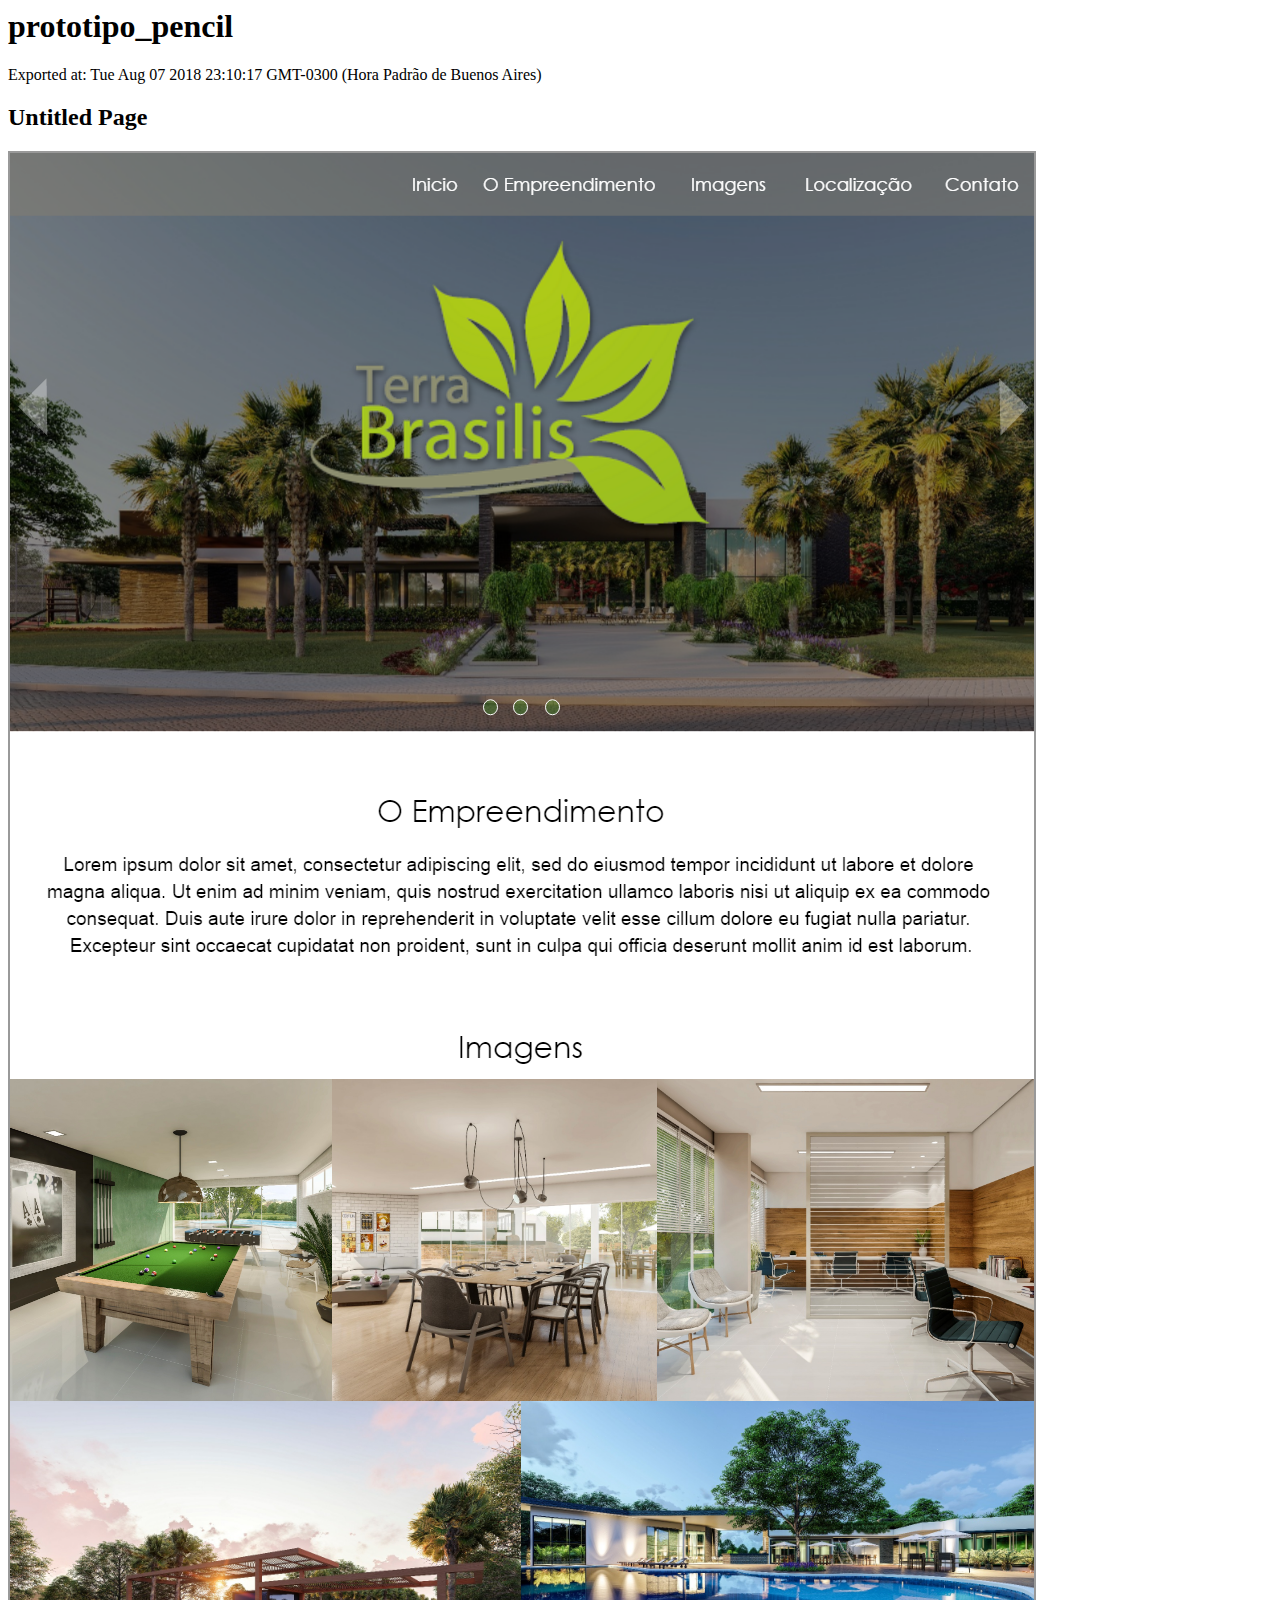
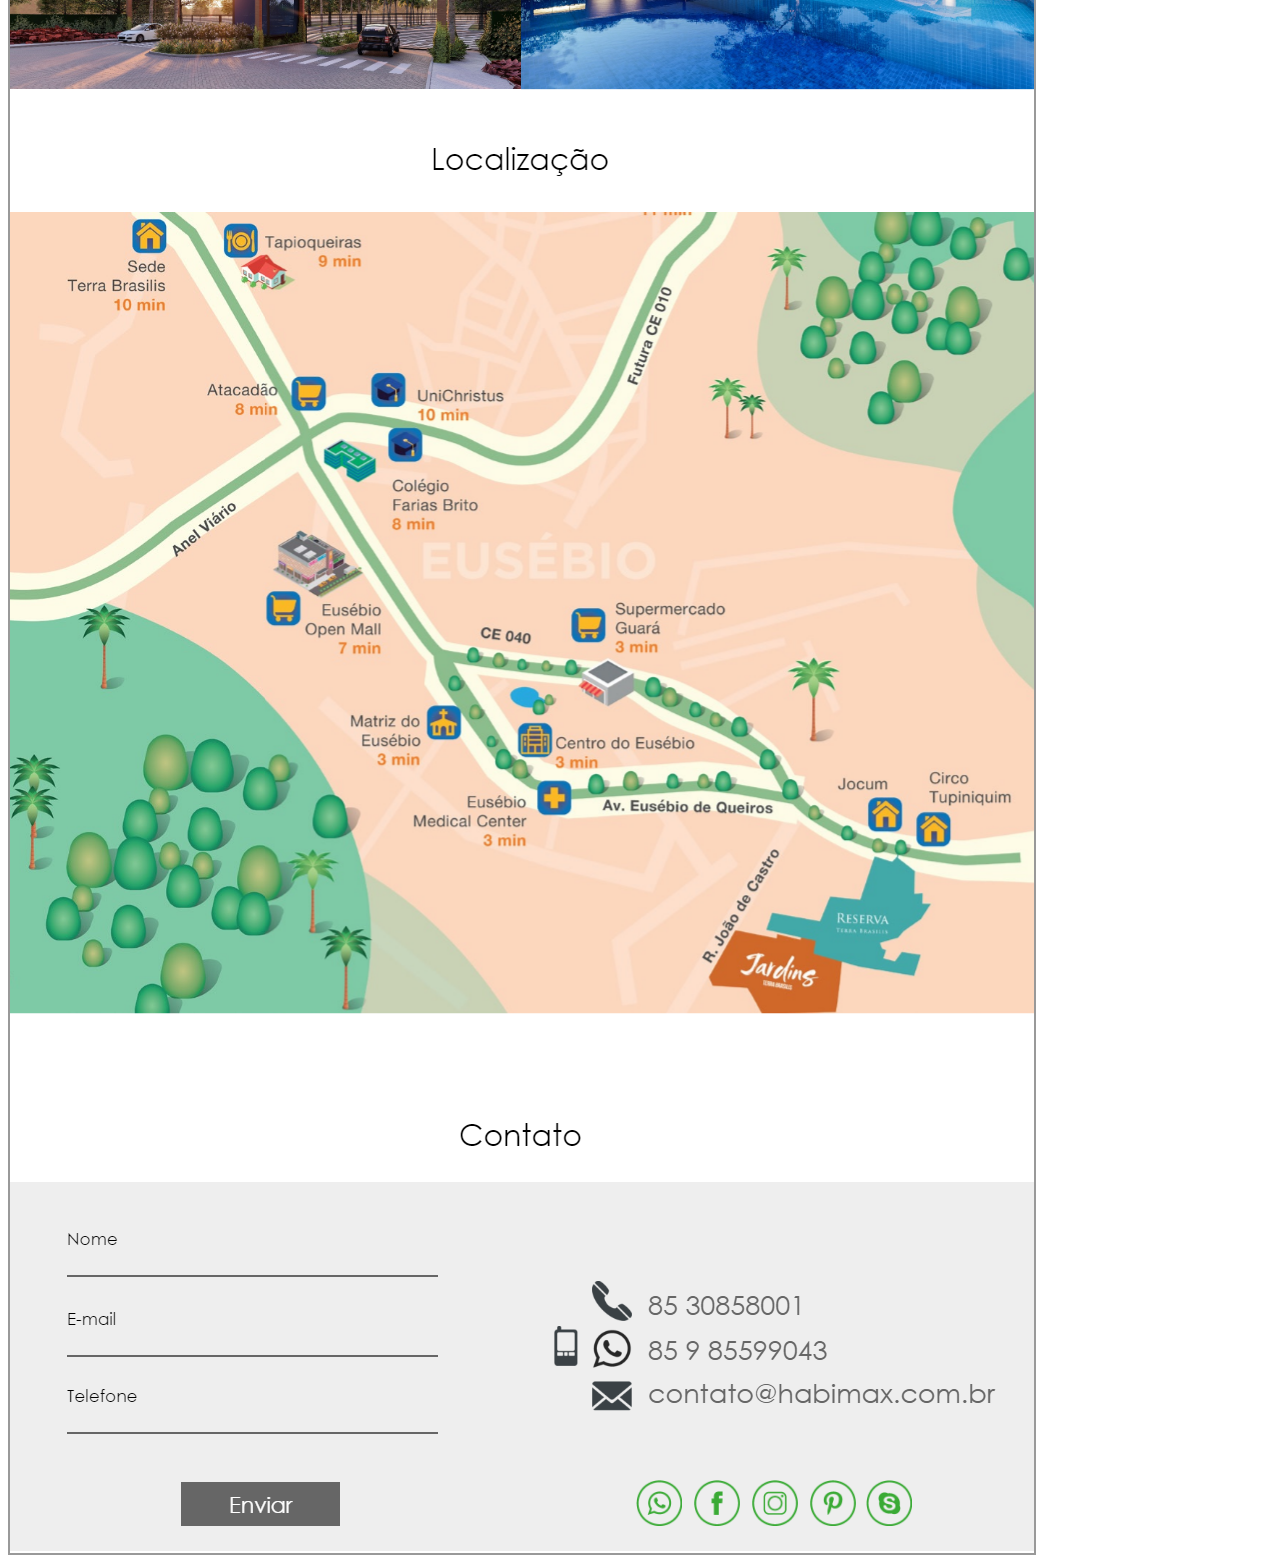
<file: TERRA BRASILIS/modelo2/index.html>
<html xmlns="http://www.w3.org/1999/xhtml" xmlns:p="http://www.evolus.vn/Namespace/Pencil" xmlns:html="http://www.w3.org/1999/xhtml"><head><meta http-equiv="Content-Type" content="text/html; charset=UTF-8" />
<title>prototipo_pencil</title><link rel="stylesheet" href="Resources/SampleStyle.css" /></head><body><h1 id="documentTitle">prototipo_pencil</h1><p id="documentMetadata">Exported at: Tue Aug 07 2018 23:10:17 GMT-0300 (Hora Padrão de Buenos Aires)</p><div class="Page" id="untitled_page_page"><h2>Untitled Page</h2><div class="ImageContainer"><img src="pages\untitled_page.png" width="1024" height="3000" usemap="#map_untitled_page" /></div><map name="map_untitled_page"></map></div></body></html>
</file>
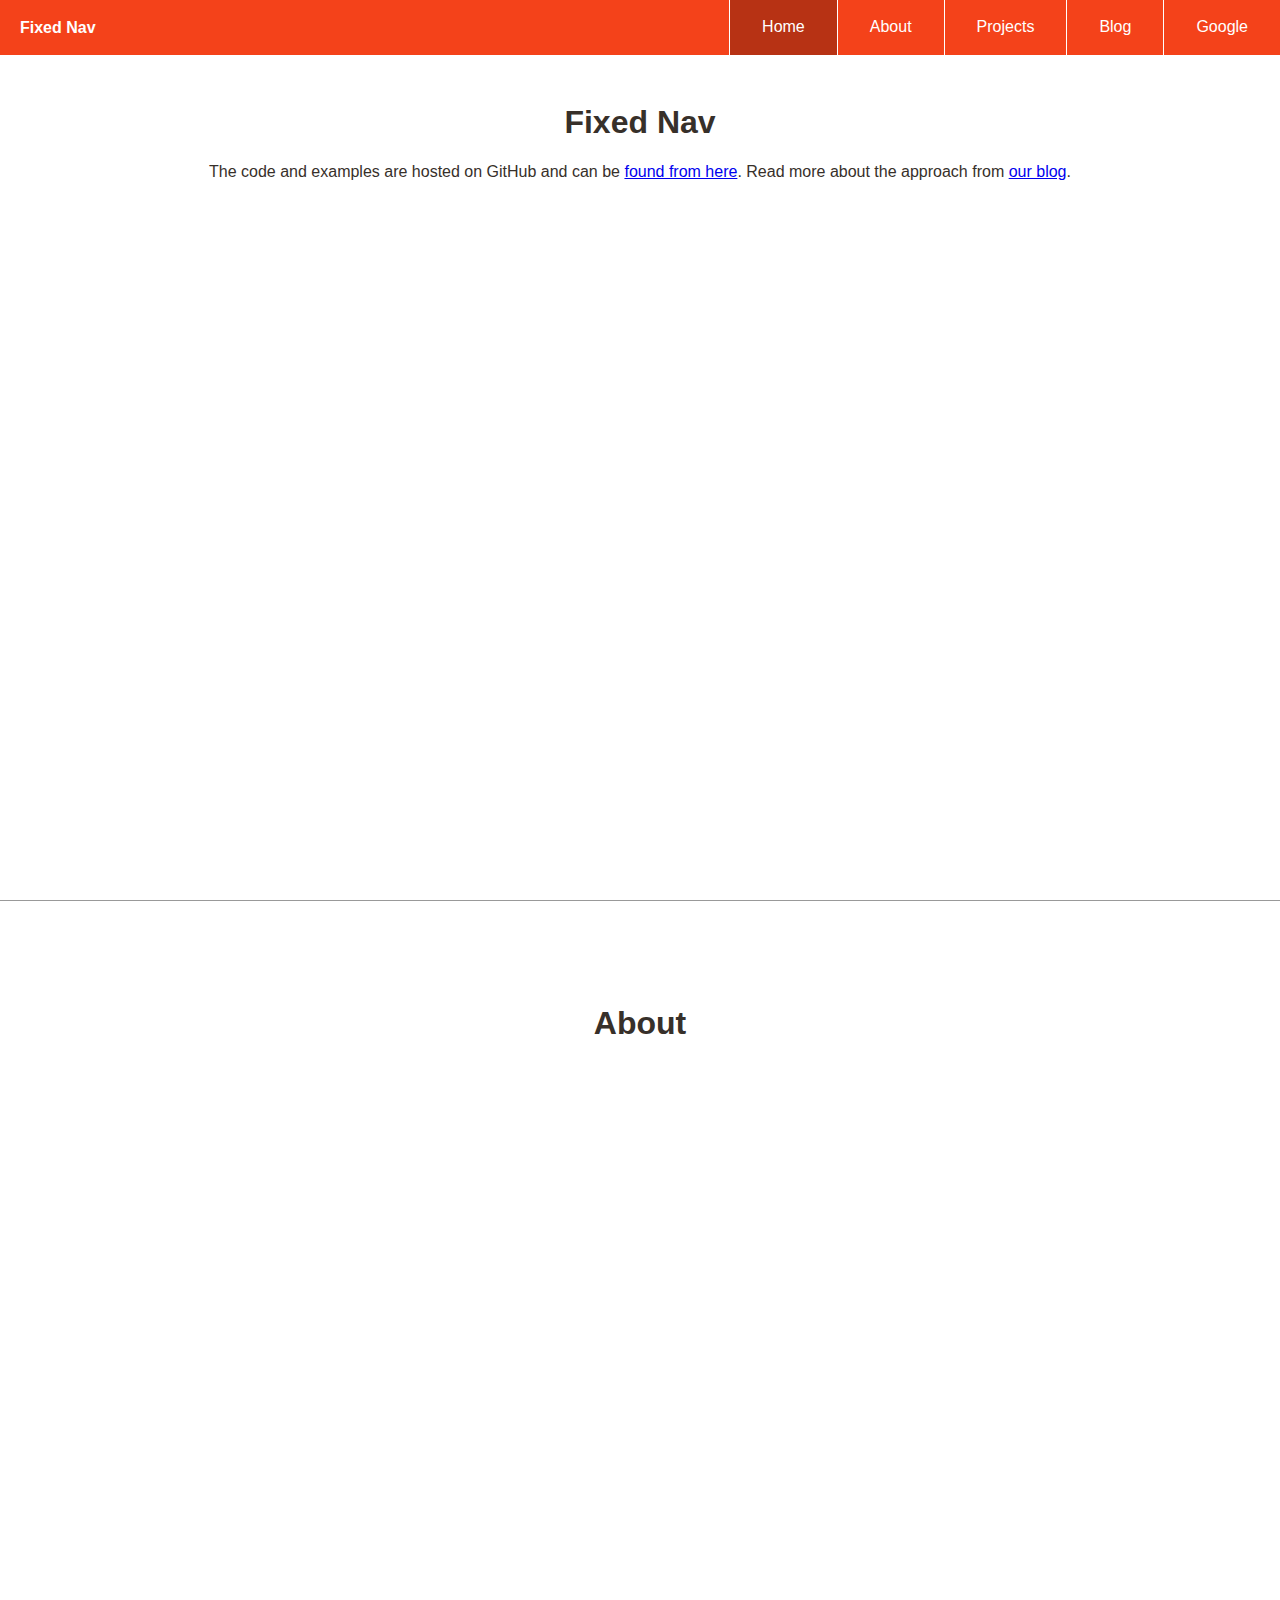
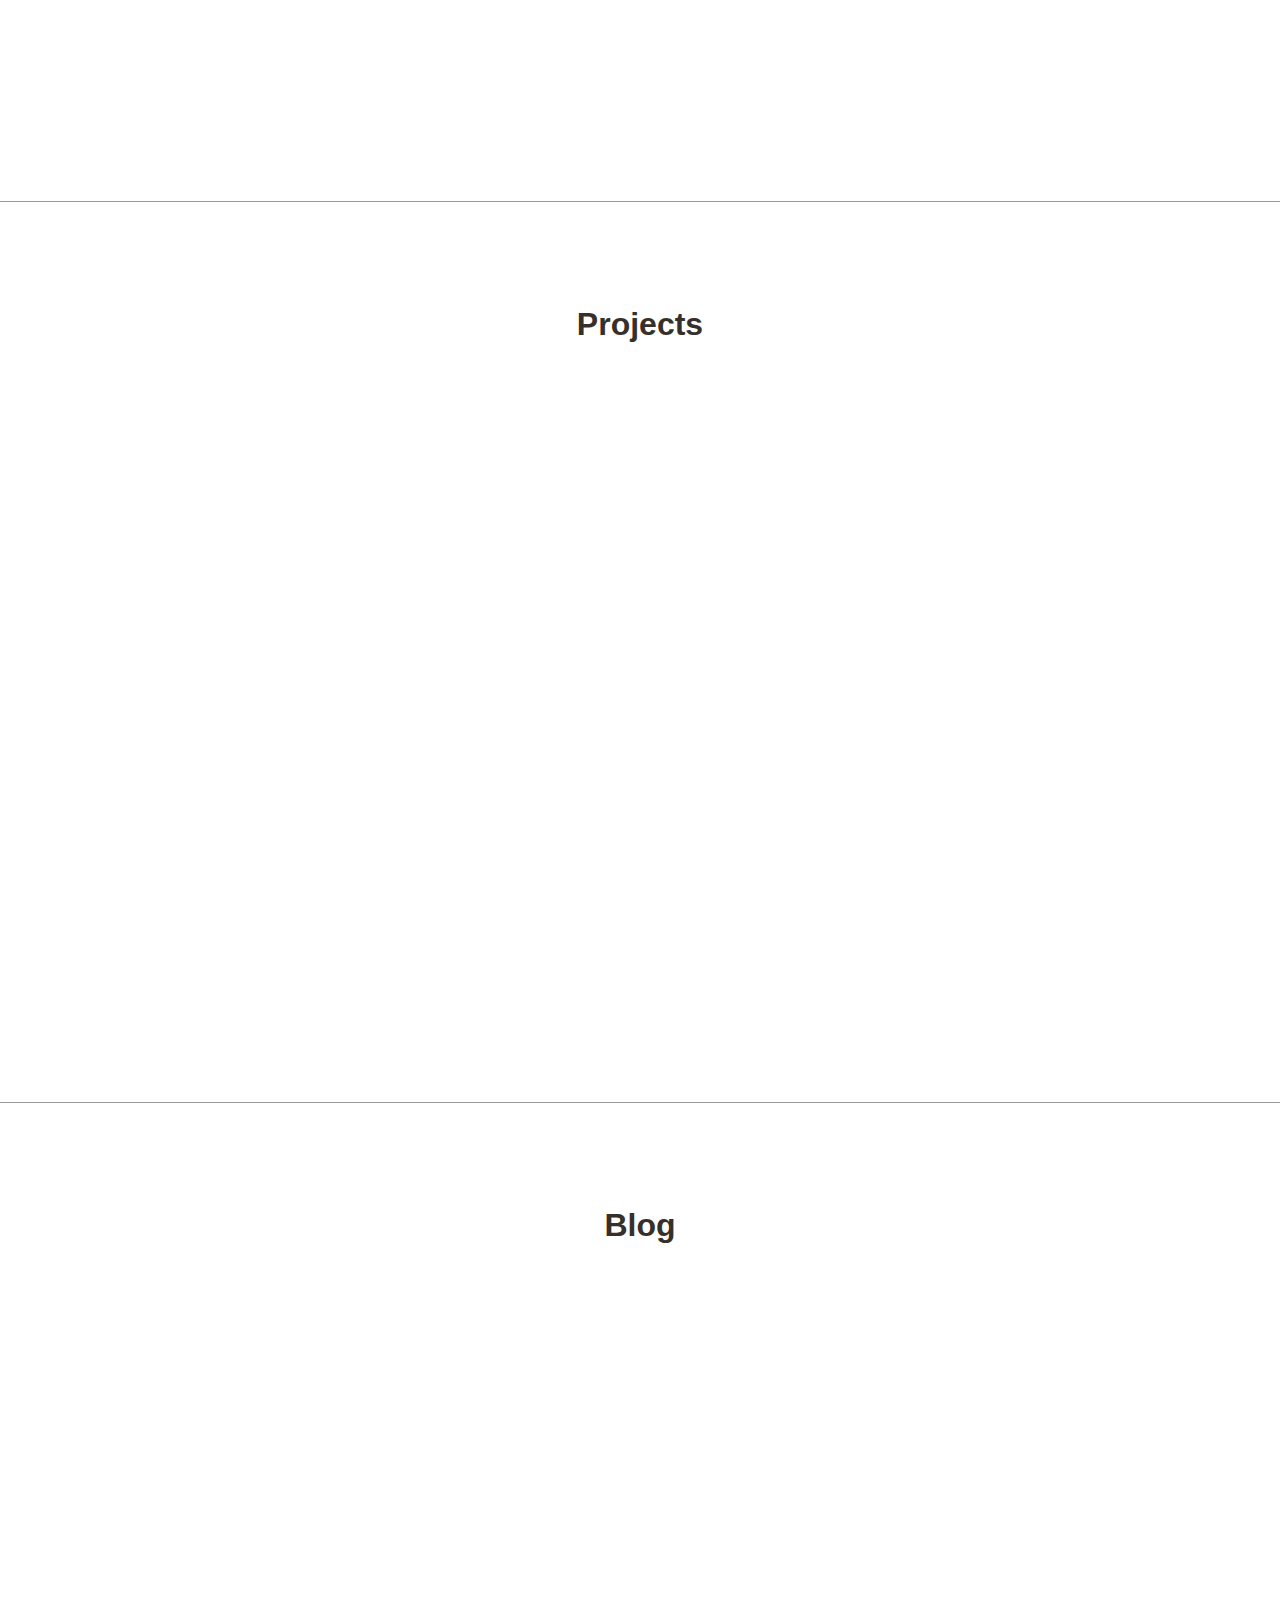
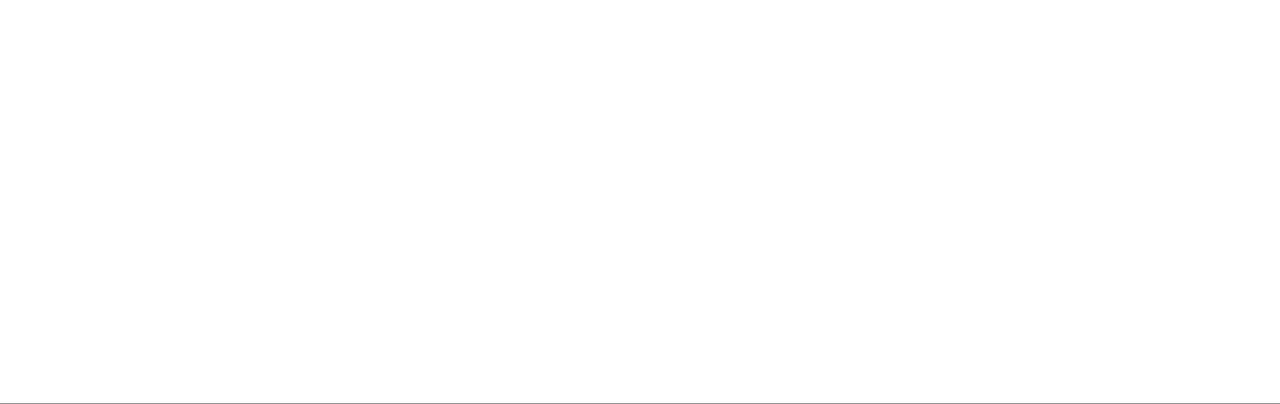
<file: TERRA BRASILIS/fixed-nav-master/fixed-nav-master/index.html>
<!DOCTYPE html>
<html lang="en">
  <head>
    <meta charset="utf-8">
    <title>Adtile Fixed Nav</title>
    <meta name="author" content="Adtile">
    <meta name="viewport" content="width=device-width,initial-scale=1">
    <link rel="stylesheet" href="css/styles.css">
    <!--[if lt IE 9]>
      <script src="http://html5shim.googlecode.com/svn/trunk/html5.js"></script>
      <link rel="stylesheet" href="css/ie.css">
    <![endif]-->
    <script src="js/responsive-nav.js"></script>
  </head>
  <body>

    <header>
      <a href="#home" class="logo" data-scroll>Fixed Nav</a>
      <nav class="nav-collapse">
        <ul>
          <li class="menu-item active"><a href="#home" data-scroll>Home</a></li>
          <li class="menu-item"><a href="#about" data-scroll>About</a></li>
          <li class="menu-item"><a href="#projects" data-scroll>Projects</a></li>
          <li class="menu-item"><a href="#blog" data-scroll>Blog</a></li>
          <li class="menu-item"><a href="http://www.google.com" target="_blank">Google</a></li>
        </ul>
      </nav>
    </header>

    <section id="home">
      <h1>Fixed Nav</h1>
      <p>The code and examples are hosted on GitHub and can be <a href="https://github.com/adtile/fixed-nav">found from here</a>. Read more about the approach from&nbsp;<a href="http://blog.adtile.me/2014/03/03/responsive-fixed-one-page-navigation/">our&nbsp;blog</a>.</p>
    </section>

    <section id="about">
      <h1>About</h1>
    </section>

    <section id="projects">
      <h1>Projects</h1>
    </section>

    <section id="blog">
      <h1>Blog</h1>
    </section>

    <script src="js/fastclick.js"></script>
    <script src="js/scroll.js"></script>
    <script src="js/fixed-responsive-nav.js"></script>
  </body>
</html>
</file>
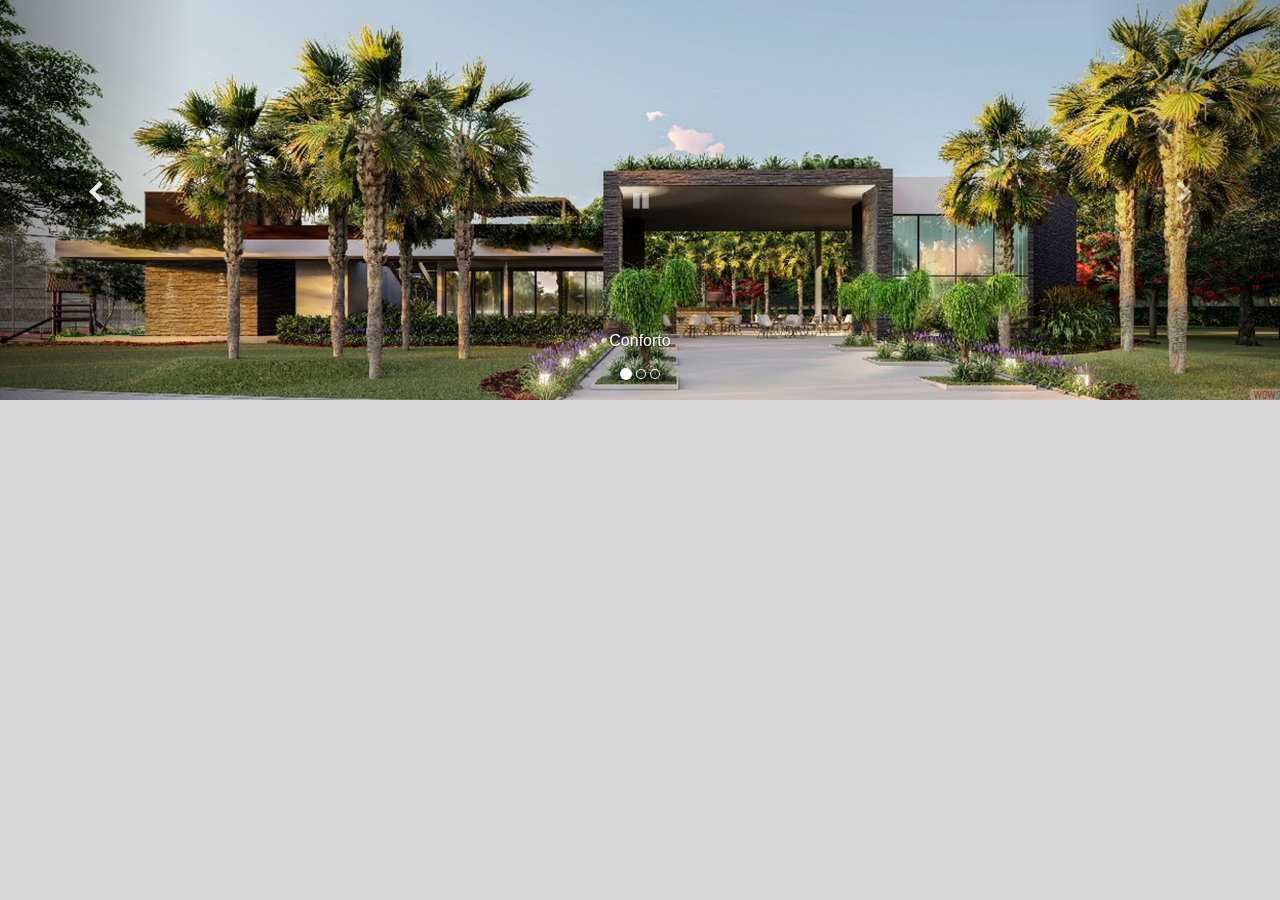
<file: TERRA BRASILIS/TerraBrasilisHotSite/slide.html>
<!DOCTYPE html>
<html>
<head>
	<title>Responsive slider</title>
	<meta http-equiv="content-type" content="text/html; charset=utf-8" />
	<meta name="description" content="Made with WOW Slider - Create beautiful, responsive image sliders in a few clicks. Awesome skins and animations. Responsive slider" />
	
	<!-- Start WOWSlider.com HEAD section --> <!-- add to the <head> of your page -->
	<link rel="stylesheet" type="text/css" href="engine1/style.css" />
	<script type="text/javascript" src="engine1/jquery.js"></script>
	<!-- End WOWSlider.com HEAD section -->

</head>
<body style="background-color:#d7d7d7;margin:auto">
	
	<!-- Start WOWSlider.com BODY section --> <!-- add to the <body> of your page -->
	<div id="wowslider-container1">
	<div class="ws_images"><ul>
		<li><img src="data1/images/topo1.png" alt="Conforto" title="Conforto" id="wows1_0"/></li>
		<li><img src="data1/images/topo2.png" alt="Alto padrão" title="Alto padrão" id="wows1_1"/></li>
		<li><img src="data1/images/topo3.png" alt="Lazer incomparável" title="Lazer incomparável" id="wows1_2"/></li>
	</ul></div>
	<div class="ws_bullets"><div>
		<a href="#" title="Conforto"><span><img src="data1/tooltips/topo1.png" alt="Conforto"/>1</span></a>
		<a href="#" title="Alto padrão"><span><img src="data1/tooltips/topo2.png" alt="Alto padrão"/>2</span></a>
		<a href="#" title="Lazer incomparável"><span><img src="data1/tooltips/topo3.png" alt="Lazer incomparável"/>3</span></a>
	</div></div><div class="ws_script" style="position:absolute;left:-99%"><a href="http://wowslider.net">responsive slider</a> by WOWSlider.com v8.8</div>
	<div class="ws_shadow"></div>
	</div>	
	<script type="text/javascript" src="engine1/wowslider.js"></script>
	<script type="text/javascript" src="engine1/script.js"></script>
	<!-- End WOWSlider.com BODY section -->

</body>
</html>
</file>
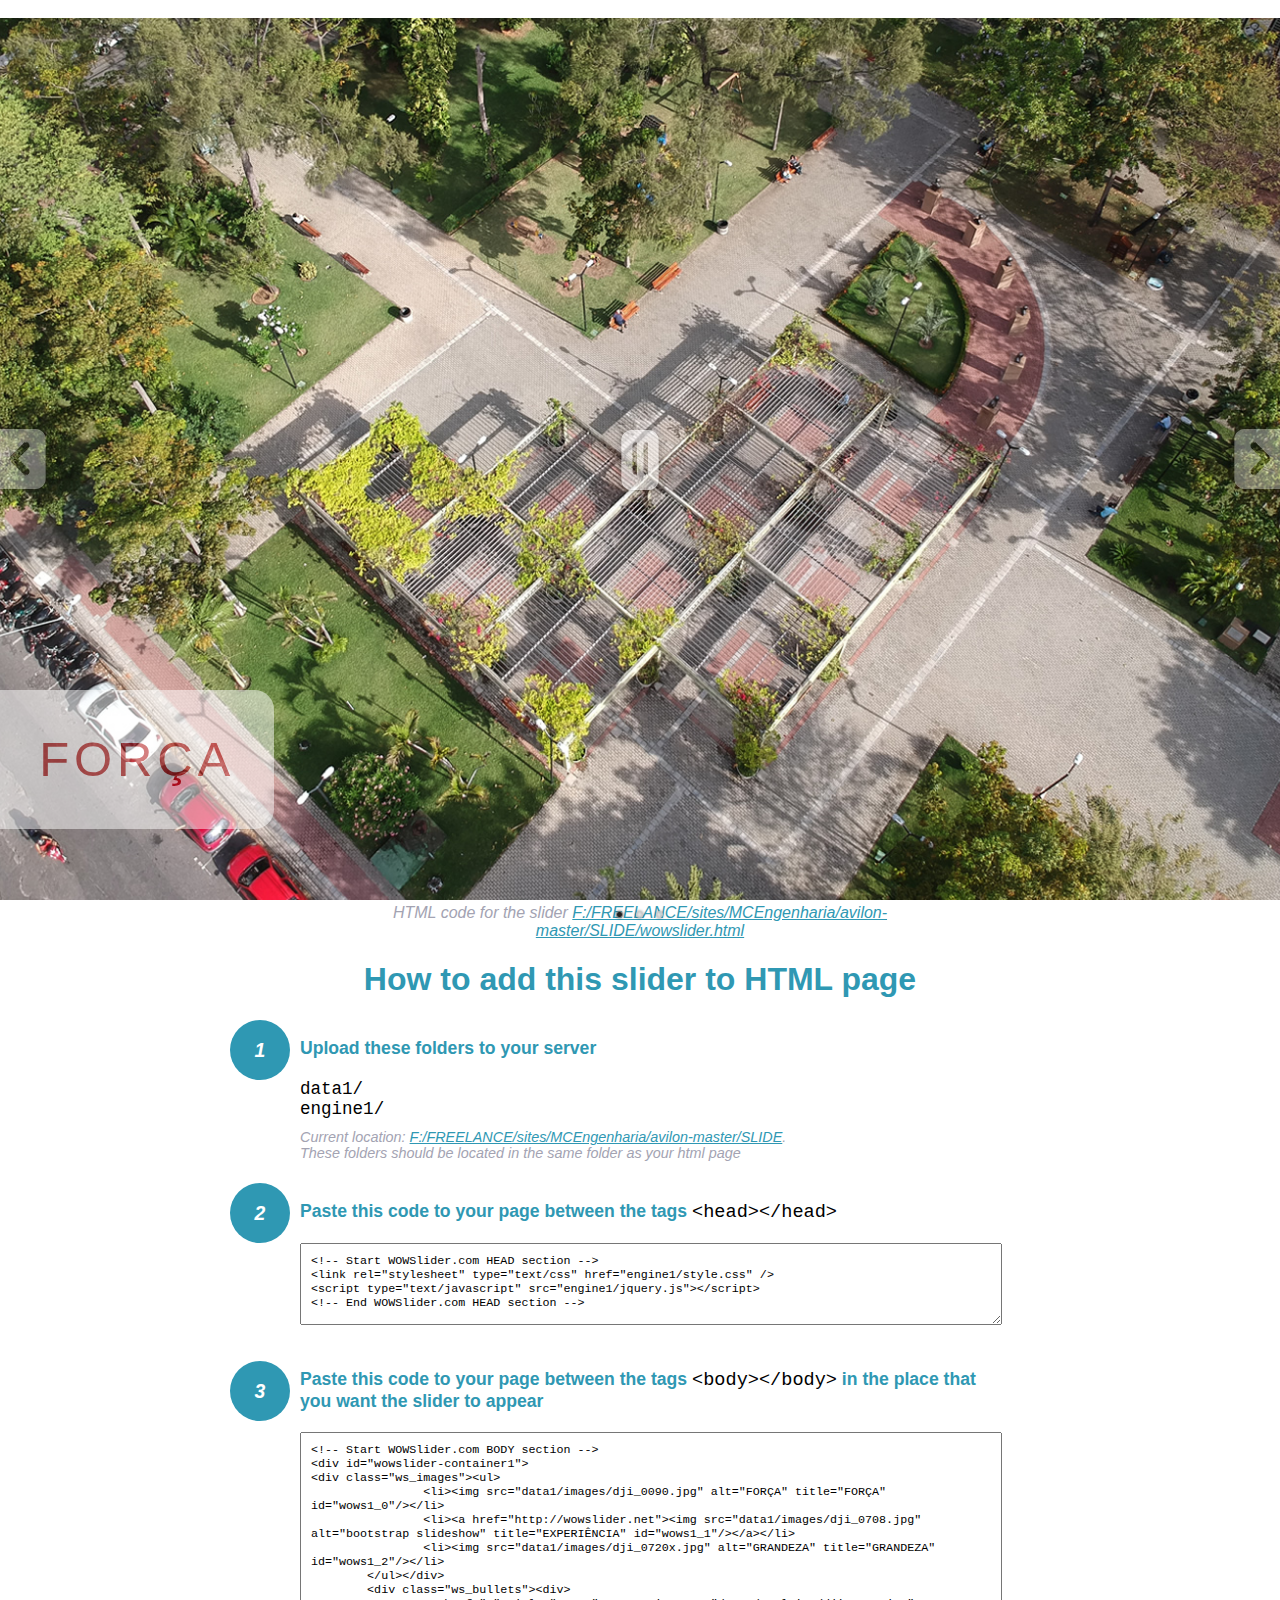
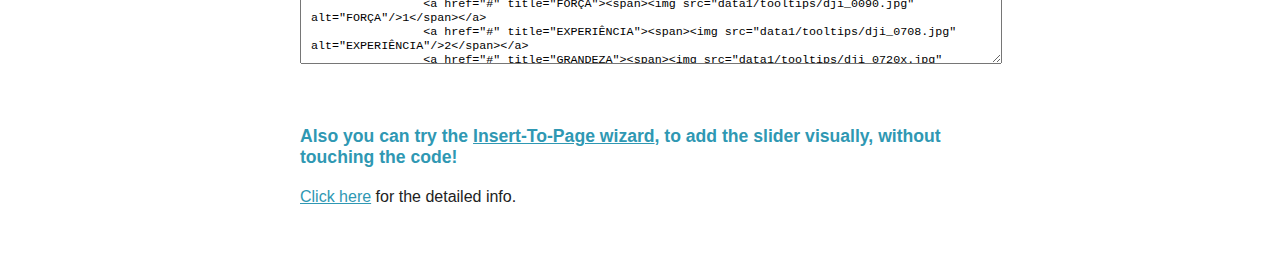
<file: MCEngenharia/avilon-master/SLIDE/wowslider-howto.html>
<!DOCTYPE html>
<html>
<head>
	<title>WOWSlider</title>
	<meta http-equiv="content-type" content="text/html; charset=utf-8" />
	<meta name="description" content="WOWSlider" />
	
	<!-- Start WOWSlider.com HEAD section --> <!-- add to the <head> of your page -->
	<link rel="stylesheet" type="text/css" href="engine1/style.css" />
	<script type="text/javascript" src="engine1/jquery.js"></script>
	<!-- End WOWSlider.com HEAD section -->


<style>
.instuction {
	font-family: sans-serif, Arial;
	display: block;
	margin: 0 auto;
	max-width: 820px;
	width: 100%;
	padding: 0 70px;
	color: #222;
	-webkit-box-sizing: border-box;
	-moz-box-sizing: border-box;
	box-sizing: border-box;
}
.instuction h1 img {
	max-width: 170px;
	vertical-align: middle;
	margin-bottom: 10px;
}
.instuction h1 {
	color: #2F98B3;
	text-align: center;
}
.instuction h2 {
	position: relative;
	font-size: 1.1em;
	color: #2F98B3;
	margin-bottom: 20px;
	margin-top: 40px;
}
.instuction h2 span.num {
	position: absolute;
	left: -70px;
	top: -18px;
	display: inline-block;
	vertical-align: middle;
	font-style: italic;
	font-size: 1.1em;
	width: 60px;
	height: 60px;
	line-height: 60px;
	text-align: center;
	background: #2F98B3;
	color: #fff;
	border-radius: 50%;
}
.instuction .mono {
	color: #000;
	font-family: monospace;
	font-size: 1.3em;
	font-weight: normal;
}
.instuction li.mono {
	font-size: 1.5em;
}

.instuction ul {
	font-size: 0.9em;
	margin-top: 0;
	padding-left: 0;
	list-style: none;
}
.instuction .note {
	color: #A3A3B2;
	font-style: italic;
	padding-top: 10px;
}
.instuction p.note {
	text-align: center;
	padding-top: 0;
	margin-top: 4px;
}
.instuction textarea {
	font-size: 0.9em;
	min-height: 60px;
	padding: 10px;
	margin: 0;
	overflow: auto;
	max-width: 100%;
	width: 100%;
}
.instuction a,
.instuction a:visited {
	color: #2F98B3;
}
</style>


</head>
<body style="margin:auto">

<br>

<!-- Start WOWSlider.com BODY section --> <!-- add to the <body> of your page -->
<div id="wowslider-container1">
<div class="ws_images"><ul>
		<li><img src="data1/images/dji_0090.jpg" alt="FORÇA" title="FORÇA" id="wows1_0"/></li>
		<li><a href="http://wowslider.net"><img src="data1/images/dji_0708.jpg" alt="bootstrap slideshow" title="EXPERIÊNCIA" id="wows1_1"/></a></li>
		<li><img src="data1/images/dji_0720x.jpg" alt="GRANDEZA" title="GRANDEZA" id="wows1_2"/></li>
	</ul></div>
	<div class="ws_bullets"><div>
		<a href="#" title="FORÇA"><span><img src="data1/tooltips/dji_0090.jpg" alt="FORÇA"/>1</span></a>
		<a href="#" title="EXPERIÊNCIA"><span><img src="data1/tooltips/dji_0708.jpg" alt="EXPERIÊNCIA"/>2</span></a>
		<a href="#" title="GRANDEZA"><span><img src="data1/tooltips/dji_0720x.jpg" alt="GRANDEZA"/>3</span></a>
	</div></div><div class="ws_script" style="position:absolute;left:-99%"><a href="http://wowslider.net">bootstrap slideshow</a> by WOWSlider.com v8.8</div>
<div class="ws_shadow"></div>
</div>	
<script type="text/javascript" src="engine1/wowslider.js"></script>
<script type="text/javascript" src="engine1/script.js"></script>
<!-- End WOWSlider.com BODY section -->


<div class="instuction">
	<p class="note">HTML code for the slider <a href="file:///F:/FREELANCE/sites/MCEngenharia/avilon-master/SLIDE/wowslider.html">F:/FREELANCE/sites/MCEngenharia/avilon-master/SLIDE/wowslider.html</a></p>

	<h1>
		How to add this slider to HTML page
	</h1>

	<h2><span class="num">1</span> Upload these folders to your server</h2>
	<ul>
		<li class="mono">data1/</li>
		<li class="mono">engine1/</li>
		<li class="note">Current location: <a href="file:///F:/FREELANCE/sites/MCEngenharia/avilon-master/SLIDE">F:/FREELANCE/sites/MCEngenharia/avilon-master/SLIDE</a>. <br>These folders should be located in the same folder as your html page</li>
	</ul>

	<h2><span class="num">2</span> Paste this code to your page between the tags <span class="mono">&lt;head&gt;&lt;/head&gt;</span></h2>
	<textarea onclick="this.select()">&lt;!-- Start WOWSlider.com HEAD section --&gt;
&lt;link rel=&quot;stylesheet&quot; type=&quot;text/css&quot; href=&quot;engine1/style.css&quot; /&gt;
&lt;script type=&quot;text/javascript&quot; src=&quot;engine1/jquery.js&quot;&gt;&lt;/script&gt;
&lt;!-- End WOWSlider.com HEAD section --&gt;</textarea>


	<h2><span class="num" style="top: -8px;">3</span> Paste this code to your page between the tags <span class="mono">&lt;body&gt;&lt;/body&gt;</span> in the place that you want the slider to appear</h2>
	<textarea onclick="this.select()" rows="15">&lt;!-- Start WOWSlider.com BODY section --&gt;
&lt;div id=&quot;wowslider-container1&quot;&gt;
&lt;div class=&quot;ws_images&quot;&gt;&lt;ul&gt;
		&lt;li&gt;&lt;img src=&quot;data1/images/dji_0090.jpg&quot; alt=&quot;FORÇA&quot; title=&quot;FORÇA&quot; id=&quot;wows1_0&quot;/&gt;&lt;/li&gt;
		&lt;li&gt;&lt;a href=&quot;http://wowslider.net&quot;&gt;&lt;img src=&quot;data1/images/dji_0708.jpg&quot; alt=&quot;bootstrap slideshow&quot; title=&quot;EXPERIÊNCIA&quot; id=&quot;wows1_1&quot;/&gt;&lt;/a&gt;&lt;/li&gt;
		&lt;li&gt;&lt;img src=&quot;data1/images/dji_0720x.jpg&quot; alt=&quot;GRANDEZA&quot; title=&quot;GRANDEZA&quot; id=&quot;wows1_2&quot;/&gt;&lt;/li&gt;
	&lt;/ul&gt;&lt;/div&gt;
	&lt;div class=&quot;ws_bullets&quot;&gt;&lt;div&gt;
		&lt;a href=&quot;#&quot; title=&quot;FORÇA&quot;&gt;&lt;span&gt;&lt;img src=&quot;data1/tooltips/dji_0090.jpg&quot; alt=&quot;FORÇA&quot;/&gt;1&lt;/span&gt;&lt;/a&gt;
		&lt;a href=&quot;#&quot; title=&quot;EXPERIÊNCIA&quot;&gt;&lt;span&gt;&lt;img src=&quot;data1/tooltips/dji_0708.jpg&quot; alt=&quot;EXPERIÊNCIA&quot;/&gt;2&lt;/span&gt;&lt;/a&gt;
		&lt;a href=&quot;#&quot; title=&quot;GRANDEZA&quot;&gt;&lt;span&gt;&lt;img src=&quot;data1/tooltips/dji_0720x.jpg&quot; alt=&quot;GRANDEZA&quot;/&gt;3&lt;/span&gt;&lt;/a&gt;
	&lt;/div&gt;&lt;/div&gt;&lt;div class=&quot;ws_script&quot; style=&quot;position:absolute;left:-99%&quot;&gt;&lt;a href=&quot;http://wowslider.net&quot;&gt;bootstrap slideshow&lt;/a&gt; by WOWSlider.com v8.8&lt;/div&gt;
&lt;div class=&quot;ws_shadow&quot;&gt;&lt;/div&gt;
&lt;/div&gt;	
&lt;script type=&quot;text/javascript&quot; src=&quot;engine1/wowslider.js&quot;&gt;&lt;/script&gt;
&lt;script type=&quot;text/javascript&quot; src=&quot;engine1/script.js&quot;&gt;&lt;/script&gt;
&lt;!-- End WOWSlider.com BODY section --&gt;</textarea>

<br><br>
<h2>Also you can try the <a href="http://wowslider.com/help/add-wowslider-to-page-2.html" target="_blank">Insert-To-Page wizard</a>, to add the slider visually, without touching the code!</h2>
<p>
	<a href="http://wowslider.com/help/add-wowslider-to-page-2.html" target="_blank">Click here</a> for the detailed info.
</p>
</div>

<br><br>
</body>
</html>
</file>
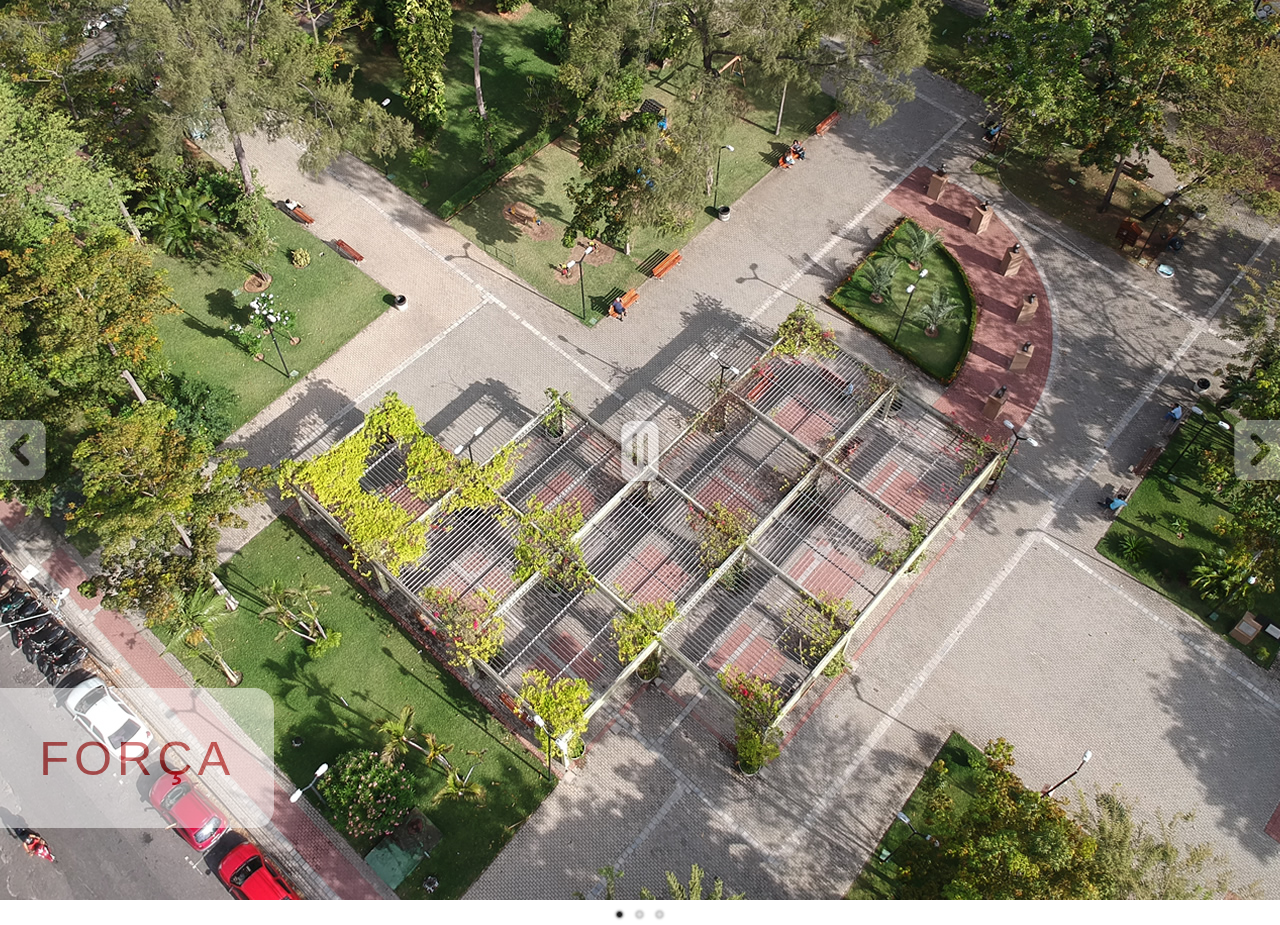
<file: MCEngenharia/avilon-master/SLIDE/wowslider.html>
<!DOCTYPE html>
<html>
<head>
	<title>Bootstrap slideshow</title>
	<meta http-equiv="content-type" content="text/html; charset=utf-8" />
	<meta name="description" content="Made with WOW Slider - Create beautiful, responsive image sliders in a few clicks. Awesome skins and animations. Bootstrap slideshow" />
	
	<!-- Start WOWSlider.com HEAD section --> <!-- add to the <head> of your page -->
	<link rel="stylesheet" type="text/css" href="engine1/style.css" />
	<script type="text/javascript" src="engine1/jquery.js"></script>
	<!-- End WOWSlider.com HEAD section -->

</head>
<body style="background-color:transparent;margin:0">
	
	<!-- Start WOWSlider.com BODY section --> <!-- add to the <body> of your page -->
	<div id="wowslider-container1">
	<div class="ws_images"><ul>
		<li><img src="data1/images/dji_0090.jpg" alt="FORÇA" title="FORÇA" id="wows1_0"/></li>
		<li><img src="data1/images/dji_0708.jpg" alt="EXPERIÊNCIA" title="EXPERIÊNCIA" id="wows1_1"/></a></li>
		<li><img src="data1/images/dji_0720x.jpg" alt="GRANDEZA" title="GRANDEZA" id="wows1_2"/></li>
	</ul></div>
	<div class="ws_bullets"><div>
		<a href="#" title="FORÇA"><span><img src="data1/tooltips/dji_0090.jpg" alt="FORÇA"/>1</span></a>
		<a href="#" title="EXPERIÊNCIA"><span><img src="data1/tooltips/dji_0708.jpg" alt="EXPERIÊNCIA"/>2</span></a>
		<a href="#" title="GRANDEZA"><span><img src="data1/tooltips/dji_0720x.jpg" alt="GRANDEZA"/>3</span></a>
	</div></div>
	<div class="ws_shadow"></div>
	</div>	
	<script type="text/javascript" src="engine1/wowslider.js"></script>
	<script type="text/javascript" src="engine1/script.js"></script>
	<!-- End WOWSlider.com BODY section -->

</body>
</html>
</file>
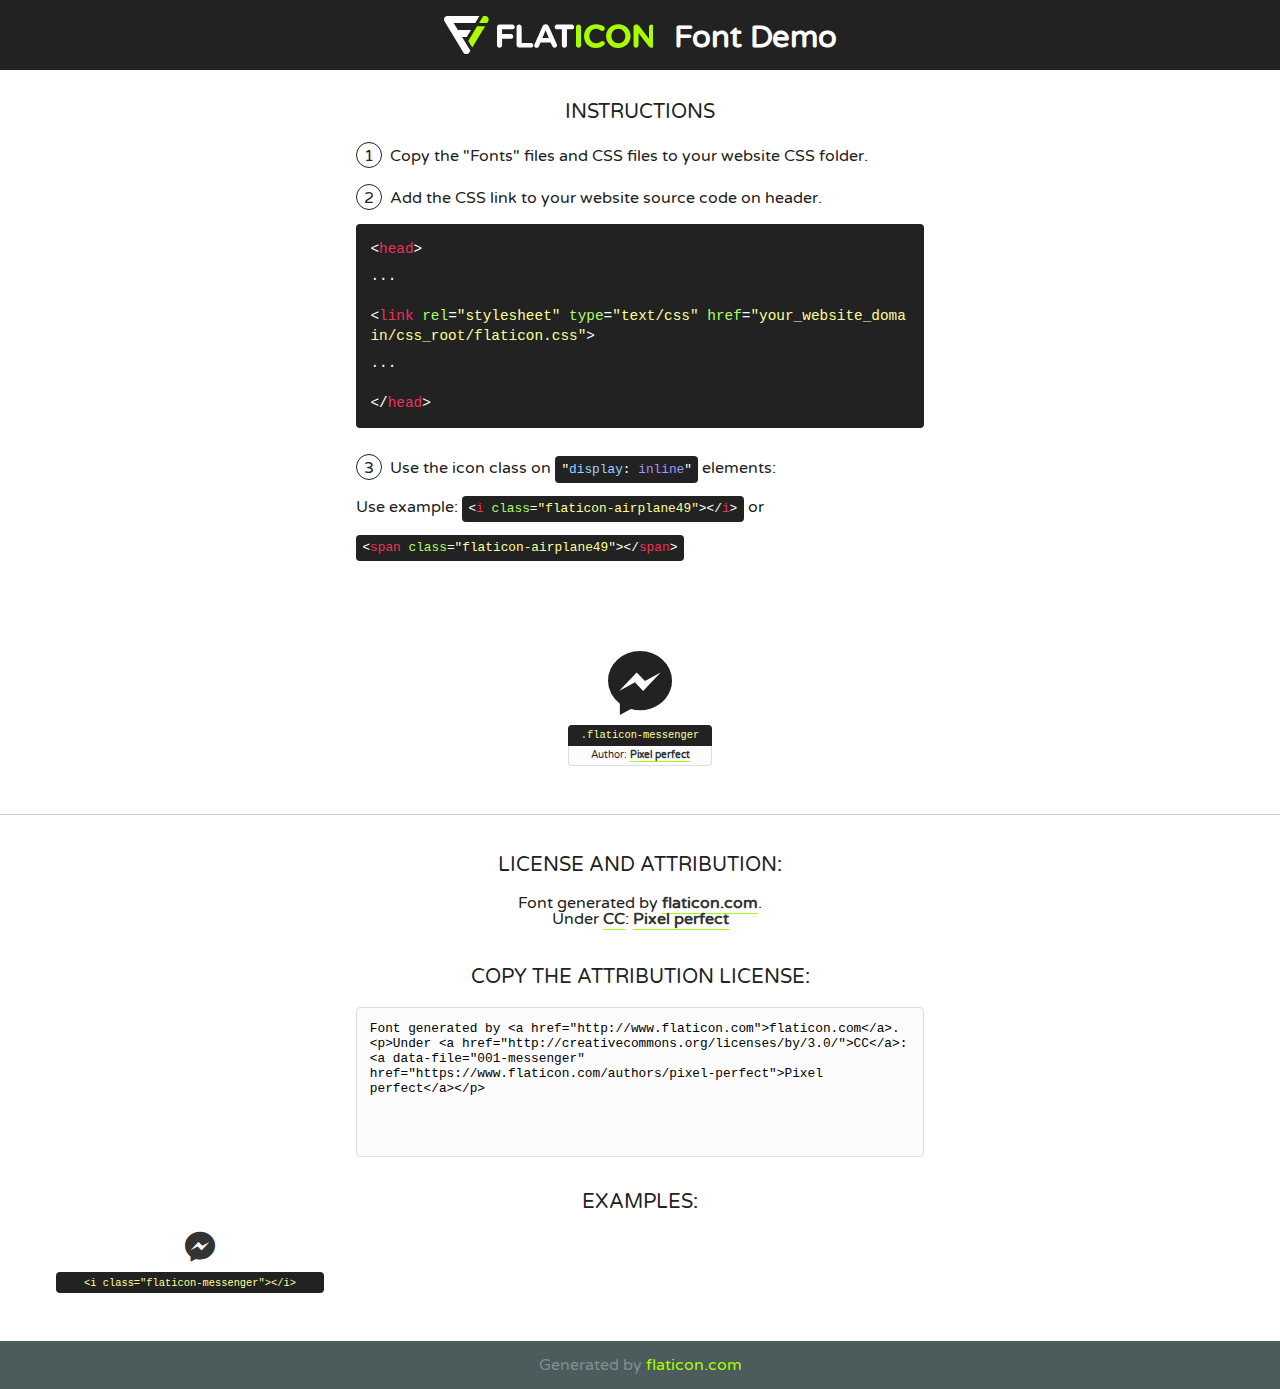
<file: TERRA BRASILIS/Social-media-icons/iconfontmessenger/font/flaticon.html>
<!DOCTYPE html>
<!--
  Flaticon icon font: Flaticon
  Creation date: 06/10/2018 04:51
-->
<html>
<!DOCTYPE html>
<html>

<head>
    <title>Flaticon WebFont</title>
    <link href="http://fonts.googleapis.com/css?family=Varela+Round" rel="stylesheet" type="text/css" />
    <link rel="stylesheet" type="text/css" href="flaticon.css">
    <meta charset="UTF-8">
    <style>
    html, body, div, span, applet, object, iframe,
    h1, h2, h3, h4, h5, h6, p, blockquote, pre,
    a, abbr, acronym, address, big, cite, code,
    del, dfn, em, img, ins, kbd, q, s, samp,
    small, strike, strong, sub, sup, tt, var,
    b, u, i, center,
    dl, dt, dd, ol, ul, li,
    fieldset, form, label, legend,
    table, caption, tbody, tfoot, thead, tr, th, td,
    article, aside, canvas, details, embed, 
    figure, figcaption, footer, header, hgroup, 
    menu, nav, output, ruby, section, summary,
    time, mark, audio, video {
        margin: 0;
        padding: 0;
        border: 0;
        font-size: 100%;
        font: inherit;
        vertical-align: baseline;
    }
    /* HTML5 display-role reset for older browsers */
    article, aside, details, figcaption, figure, 
    footer, header, hgroup, menu, nav, section {
        display: block;
    }
    body {
        line-height: 1;
    }
    ol, ul {
        list-style: none;
    }
    blockquote, q {
        quotes: none;
    }
    blockquote:before, blockquote:after,
    q:before, q:after {
        content: '';
        content: none;
    }
    table {
        border-collapse: collapse;
        border-spacing: 0;
    }
    body {
        font-family: 'Varela Round', Helvetica, Arial, sans-serif;
        font-size: 16px;
        color: #222;
    }
    a {
        color: #333;
        border-bottom: 1px solid #a9fd00;
        font-weight: bold;
        text-decoration: none;
    }
    * {
        -moz-box-sizing: border-box;
        -webkit-box-sizing: border-box;
        box-sizing: border-box;
        margin: 0;
        padding: 0;
    }
    [class^="flaticon-"]:before, [class*=" flaticon-"]:before, [class^="flaticon-"]:after, [class*=" flaticon-"]:after {
        font-family: Flaticon;
        font-size: 30px;
        font-style: normal;
        margin-left: 20px;
        color: #333;
    }
    .wrapper {
        max-width: 600px;
        margin: auto;
        padding: 0 1em;
    }
    .title {
        font-size: 1.25em;
        text-align: center;
        margin-bottom: 1em;
        text-transform: uppercase;
    }
    header {
        text-align: center;
        background-color: #222;
        color: #fff;
        padding: 1em;
    }
    header .logo {
        width: 210px;
        height: 38px;
        display: inline-block;
        vertical-align: middle;
        margin-right: 1em;
        border: none;
    }
    header strong {
        font-size: 1.95em;
        font-weight: bold;
        vertical-align: middle;
        margin-top: 5px;
        display: inline-block;
    }
    .demo {
        margin: 2em auto;
        line-height: 1.25em;
    }
    .demo ul li {
        margin-bottom: 1em;
    }
    .demo ul li .num {
        color: #222;
        border-radius: 20px;
        display: inline-block;
        width: 26px;
        padding: 3px;
        height: 26px;
        text-align: center;
        margin-right: 0.5em;
        border: 1px solid #222;
    }
    .demo ul li code {
        background-color: #222;
        border-radius: 4px;
        padding: 0.25em 0.5em;
        display: inline-block;
        color: #fff;
        font-family: Consolas,Monaco,Lucida Console,Liberation Mono,DejaVu Sans Mono,Bitstream Vera Sans Mono,Courier New, monospace;
        font-weight: lighter;
        margin-top: 1em;
        font-size: 0.8em;
        word-break: break-all;
    }
    .demo ul li code.big {
        padding: 1em;
        font-size: 0.9em;
    }
    .demo ul li code .red {
        color: #EF3159;
    }
    .demo ul li code .green {
        color: #ACFF65;
    }
    .demo ul li code .yellow {
        color: #FFFF99;
    }
    .demo ul li code .blue {
        color: #99D3FF;
    }
    .demo ul li code .purple {
        color: #A295FF;
    }
    .demo ul li code .dots {
        margin-top: 0.5em;
        display: block;
    }
    #glyphs {
        border-bottom: 1px solid #ccc;
        padding: 2em 0;
        text-align: center;
    }
    .glyph {
        display: inline-block;
        width: 9em;
        margin: 1em;
        text-align: center;
        vertical-align: top;
        background: #FFF;
    }
    .glyph .glyph-icon {
        padding: 10px;
        display: block;
        font-family:"Flaticon";
        font-size: 64px;
        line-height: 1;
    }
    .glyph .glyph-icon:before {
        font-size: 64px;
        color: #222;
        margin-left: 0;
    }
    .class-name {
        font-size: 0.65em;
        background-color: #222;
        color: #fff;
        border-radius: 4px 4px 0 0;
        padding: 0.5em;
        color: #FFFF99;
        font-family: Consolas,Monaco,Lucida Console,Liberation Mono,DejaVu Sans Mono,Bitstream Vera Sans Mono,Courier New, monospace;
    }
    .author-name {
        font-size: 0.6em;
        background-color: #fcfcfd;
        border: 1px solid #DEDEE4;
        border-top: 0;
        border-radius: 0 0 4px 4px;
        padding: 0.5em;
    }
    .class-name:last-child {
        font-size: 10px;
        color:#888;
    }
    .class-name:last-child a {
        font-size: 10px;
        color:#555;
    }
    .class-name:last-child a:hover {
        color:#a9fd00;
    }
    .glyph > input {
        display: block;
        width: 100px;
        margin: 5px auto;
        text-align: center;
        font-size: 12px;
        cursor: text;
    }
    .glyph > input.icon-input {
        font-family:"Flaticon";
        font-size: 16px;
        margin-bottom: 10px;
    }
    .attribution .title {
        margin-top: 2em;
    }
    .attribution textarea {
        background-color: #fcfcfd;
        padding: 1em;
        border: none;
        box-shadow: none;
        border: 1px solid #DEDEE4;
        border-radius: 4px;
        resize: none;
        width: 100%;
        height: 150px;
        font-size: 0.8em;
        font-family: Consolas,Monaco,Lucida Console,Liberation Mono,DejaVu Sans Mono,Bitstream Vera Sans Mono,Courier New, monospace;
        -webkit-appearance: none;
    }
    .iconsuse {
        margin: 2em auto;
        text-align: center;
        max-width: 1200px;
    }
    .iconsuse:after {
        content: '';
        display: table;
        clear: both;
    }
    .iconsuse .image {
        float: left;
        width: 25%;
        padding: 0 1em;
    }
    .iconsuse .image p {
        margin-bottom: 1em;
    }
    .iconsuse .image span {
        display: block;
        font-size: 0.65em;
        background-color: #222;
        color: #fff;
        border-radius: 4px;
        padding: 0.5em;
        color: #FFFF99;
        margin-top: 1em;
        font-family: Consolas,Monaco,Lucida Console,Liberation Mono,DejaVu Sans Mono,Bitstream Vera Sans Mono,Courier New, monospace;
    }
    #footer {
        text-align: center;
        background-color: #4C5B5C;
        color: #7c9192;
        padding: 1em;
    }
    #footer a {
        border: none;
        color: #a9fd00;
        font-weight: normal;
    }
    @media (max-width: 960px) {
        .iconsuse .image {
            width: 50%;
        }
    }
    @media (max-width: 560px) {
        .iconsuse .image {
            width: 100%;
        }
    }
    </style>
</head>

<body class="characters-off">

    <header>
        <a href="http://www.flaticon.com" target="_blank" class="logo">
            <svg version="1.1" xmlns="http://www.w3.org/2000/svg" xmlns:xlink="http://www.w3.org/1999/xlink" xmlns:a="http://ns.adobe.com/AdobeSVGViewerExtensions/3.0/" viewBox="0 0 560.875 102.036" enable-background="new 0 0 560.875 102.036" xml:space="preserve">
                <defs>
                </defs>
                <g>
                    <g class="letters">
                        <path fill="#ffffff" d="M141.596,29.675c0-3.777,2.985-6.767,6.764-6.767h34.438c3.426,0,6.15,2.728,6.15,6.15
                        c0,3.43-2.724,6.149-6.15,6.149h-27.674v13.091h23.719c3.429,0,6.151,2.724,6.151,6.15c0,3.43-2.723,6.149-6.151,6.149h-23.719
                        v17.574c0,3.773-2.986,6.761-6.764,6.761c-3.779,0-6.764-2.989-6.764-6.761V29.675z"></path>
                        <path fill="#ffffff" d="M193.844,29.149c0-3.781,2.985-6.767,6.764-6.767c3.776,0,6.763,2.985,6.763,6.767v42.957h25.039
                        c3.426,0,6.149,2.726,6.149,6.153c0,3.425-2.723,6.15-6.149,6.15h-31.802c-3.779,0-6.764-2.986-6.764-6.768V29.149z"></path>
                        <path fill="#ffffff" d="M241.891,75.71l21.438-48.407c1.492-3.341,4.215-5.357,7.906-5.357h0.792
                        c3.686,0,6.323,2.017,7.815,5.357l21.439,48.407c0.436,0.967,0.701,1.845,0.701,2.723c0,3.602-2.809,6.501-6.414,6.501
                        c-3.161,0-5.269-1.845-6.499-4.655l-4.132-9.661h-27.059l-4.301,10.102c-1.144,2.631-3.426,4.214-6.237,4.214
                        c-3.517,0-6.24-2.81-6.24-6.325C241.1,77.64,241.451,76.677,241.891,75.71z M279.932,58.666l-8.521-20.297l-8.526,20.297H279.932
                        z"></path>
                        <path fill="#ffffff" d="M314.864,35.387H301.86c-3.429,0-6.239-2.813-6.239-6.238c0-3.429,2.811-6.24,6.239-6.24h39.533
                        c3.426,0,6.237,2.811,6.237,6.24c0,3.425-2.811,6.238-6.237,6.238h-13.001v42.785c0,3.773-2.99,6.761-6.764,6.761
                        c-3.779,0-6.764-2.989-6.764-6.761V35.387z"></path>
                        <path fill="#A9FD00" d="M352.615,29.149c0-3.781,2.985-6.767,6.767-6.767c3.774,0,6.761,2.985,6.761,6.767v49.024
                        c0,3.773-2.987,6.761-6.761,6.761c-3.781,0-6.767-2.989-6.767-6.761V29.149z"></path>
                        <path fill="#A9FD00" d="M374.132,53.836v-0.179c0-17.481,13.178-31.801,32.065-31.801c9.22,0,15.459,2.458,20.557,6.238
                        c1.402,1.054,2.637,2.985,2.637,5.357c0,3.692-2.985,6.59-6.681,6.59c-1.845,0-3.071-0.702-4.044-1.319
                        c-3.776-2.813-7.729-4.393-12.562-4.393c-10.364,0-17.831,8.611-17.831,19.154v0.173c0,10.542,7.291,19.329,17.831,19.329
                        c5.715,0,9.492-1.756,13.359-4.834c1.049-0.874,2.458-1.491,4.039-1.491c3.429,0,6.325,2.813,6.325,6.236
                        c0,2.106-1.056,3.78-2.282,4.834c-5.539,4.834-12.036,7.733-21.878,7.733C387.572,85.464,374.132,71.493,374.132,53.836z"></path>
                        <path fill="#A9FD00" d="M433.009,53.836v-0.179c0-17.481,13.79-31.801,32.766-31.801c18.981,0,32.592,14.143,32.592,31.628v0.173
                        c0,17.483-13.785,31.807-32.769,31.807C446.625,85.464,433.009,71.32,433.009,53.836z M484.224,53.836v-0.179
                        c0-10.539-7.725-19.326-18.626-19.326c-10.893,0-18.449,8.611-18.449,19.154v0.173c0,10.542,7.73,19.329,18.626,19.329
                        C476.676,72.986,484.224,64.378,484.224,53.836z"></path>
                        <path fill="#A9FD00" d="M506.233,29.321c0-3.774,2.99-6.763,6.767-6.763h1.401c3.252,0,5.183,1.583,7.029,3.953l26.093,34.265
                        V29.059c0-3.692,2.99-6.677,6.681-6.677c3.683,0,6.671,2.985,6.671,6.677v48.934c0,3.78-2.987,6.765-6.764,6.765h-0.436
                        c-3.257,0-5.188-1.581-7.034-3.953l-27.056-35.492v32.944c0,3.687-2.985,6.676-6.678,6.676c-3.683,0-6.673-2.989-6.673-6.676
                        V29.321z"></path>
                    </g>
                    <g class="insignia">
                        <path fill="#ffffff" d="M48.372,56.137h12.517l11.156-18.537H37.186L25.688,18.539h57.825L94.668,0H9.271
                        C5.925,0,2.842,1.801,1.198,4.716c-1.644,2.907-1.593,6.482,0.134,9.343l50.38,83.501c1.678,2.781,4.689,4.476,7.938,4.476
                        c3.246,0,6.257-1.695,7.935-4.476l2.898-4.804L48.372,56.137z"></path>
                        <g class="i">
                            <path fill="#A9FD00" d="M93.575,18.539h0.031v0.004l21.652,0.004l2.705-4.488c1.727-2.861,1.778-6.436,0.133-9.343
                            C116.454,1.801,113.371,0,110.026,0h-5.294L93.575,18.539z"></path>
                            <polygon fill="#A9FD00" points="88.291,27.356 64.725,66.486 75.519,84.404 109.942,27.356"></polygon>
                        </g>
                    </g>
                </g>
            </svg>
        </a>
        <strong>Font Demo</strong>
    </header>


    <section class="demo wrapper">

        <p class="title">Instructions</p>

        <ul>
            <li>
                <span class="num">1</span>Copy the "Fonts" files and CSS files to your website CSS folder.
            </li>
            <li>
                <span class="num">2</span>Add the CSS link to your website source code on header.
                <code class="big">
                    &lt;<span class="red">head</span>&gt;
                    <br/><span class="dots">...</span>
                    <br/>&lt;<span class="red">link</span> <span class="green">rel</span>=<span class="yellow">"stylesheet"</span> <span class="green">type</span>=<span class="yellow">"text/css"</span> <span class="green">href</span>=<span class="yellow">"your_website_domain/css_root/flaticon.css"</span>&gt;
                    <br/><span class="dots">...</span>
                    <br/>&lt;/<span class="red">head</span>&gt;
                </code>
            </li>

            <li>
                <p>
                    <span class="num">3</span>Use the icon class on <code>"<span class="blue">display</span>:<span class="purple"> inline</span>"</code> elements:
                    <br />
                    Use example: <code>&lt;<span class="red">i</span> <span class="green">class</span>=<span class="yellow">&quot;flaticon-airplane49&quot;</span>&gt;&lt;/<span class="red">i</span>&gt;</code> or <code>&lt;<span class="red">span</span> <span class="green">class</span>=<span class="yellow">&quot;flaticon-airplane49&quot;</span>&gt;&lt;/<span class="red">span</span>&gt;</code>
            </li>
        </ul>

    </section>




   <section id="glyphs">          
    
      
        <div class="glyph"><div class="glyph-icon flaticon-messenger"></div>
            <div class="class-name">.flaticon-messenger</div>
            <div class="author-name">Author: <a data-file="001-messenger" href="https://www.flaticon.com/authors/pixel-perfect">Pixel perfect</a> </div> 
        </div>        
        

    </section>



    <section class="attribution wrapper"   style="text-align:center;">

      <div class="title">License and attribution:</div><div class="attrDiv">Font generated by <a href="http://www.flaticon.com">flaticon.com</a>. <div><p>Under <a href="http://creativecommons.org/licenses/by/3.0/">CC</a>: <a data-file="001-messenger" href="https://www.flaticon.com/authors/pixel-perfect">Pixel perfect</a></p>  </div>
      </div>
      <div class="title">Copy the Attribution License:</div>

    <textarea onclick="this.focus();this.select();">Font generated by &lt;a href=&quot;http://www.flaticon.com&quot;&gt;flaticon.com&lt;/a&gt;. <p>Under <a href="http://creativecommons.org/licenses/by/3.0/">CC</a>: <a data-file="001-messenger" href="https://www.flaticon.com/authors/pixel-perfect">Pixel perfect</a></p>  
     </textarea>

    </section>

    <section class="iconsuse">

          <div class="title">Examples:</div>            
             
            <div class="image">
                <p>
                    <i class="glyph-icon flaticon-messenger"></i> 
                    <span>&lt;i class=&quot;flaticon-messenger&quot;&gt;&lt;/i&gt;</span>
                </p>
            </div>
                       
        </div>
                            
    </section>

<div id="footer">
    <div>Generated by <a href="http://www.flaticon.com">flaticon.com</a>
    </div>
</div>



</body>
</html>
</file>
<file: TERRA BRASILIS/modelo2/Resources/SampleStyle.css>
/*
    place extra stylesheet here
*/

.ImageContainer img {
    border: solid 2px #999;
}
</file>
<file: TERRA BRASILIS/fixed-nav-master/fixed-nav-master/css/styles.css>
/* =============================================
 *
 *   FIXED RESPONSIVE NAV
 *
 *   (c) 2014 @adtileHQ
 *   http://www.adtile.me
 *   http://twitter.com/adtilehq
 *
 *   Free to use under the MIT License.
 *
 * ============================================= */

body, div,
h1, h2, h3, h4, h5, h6,
p, blockquote, pre, dl, dt, dd, ol, ul, li, hr,
fieldset, form, label, legend, th, td,
article, aside, figure, footer, header, hgroup, menu, nav, section,
summary, hgroup {
  margin: 0;
  padding: 0;
  border: 0;
}

a:active,
a:hover {
  outline: 0;
}

@-webkit-viewport { width: device-width; }
@-moz-viewport { width: device-width; }
@-ms-viewport { width: device-width; }
@-o-viewport { width: device-width; }
@viewport { width: device-width; }


/* ------------------------------------------
  RESPONSIVE NAV STYLES
--------------------------------------------- */

.nav-collapse ul {
  margin: 0;
  padding: 0;
  width: 100%;
  display: block;
  list-style: none;
}

.nav-collapse li {
  width: 100%;
  display: block;
}

.js .nav-collapse {
  clip: rect(0 0 0 0);
  max-height: 0;
  position: absolute;
  display: block;
  overflow: hidden;
  zoom: 1;
}

.nav-collapse.opened {
  max-height: 9999px;
}

.disable-pointer-events {
  pointer-events: none !important;
}

.nav-toggle {
  -webkit-tap-highlight-color: rgba(0,0,0,0);
  -webkit-touch-callout: none;
  -webkit-user-select: none;
  -moz-user-select: none;
  -ms-user-select: none;
  -o-user-select: none;
  user-select: none;
}

@media screen and (min-width: 40em) {
  .js .nav-collapse {
    position: relative;
  }
  .js .nav-collapse.closed {
    max-height: none;
  }
  .nav-toggle {
    display: none;
  }
}


/* ------------------------------------------
  DEMO STYLES
--------------------------------------------- */

body {
  -webkit-text-size-adjust: 100%;
  -ms-text-size-adjust: 100%;
  text-size-adjust: 100%;
  color: #37302a;
  background: #fff;
  font: normal 100%/1.4 sans-serif;
}

section {
  border-bottom: 1px solid #999;
  text-align: center;
  padding: 100px 0 0;
  height: 800px;
  width: 100%;
}

h1 {
  margin-bottom: .5em;
}

p {
  width: 90%;
  margin: 0 auto;
}


/* ------------------------------------------
  FIXED HEADER
--------------------------------------------- */

header {
  background: #f4421a;
  position: fixed;
  z-index: 3;
  width: 100%;
  left: 0;
  top: 0;
}

.logo {
  -webkit-tap-highlight-color: rgba(0,0,0,0);
  text-decoration: none;
  font-weight: bold;
  line-height: 55px;
  padding: 0 20px;
  color: #fff;
  float: left;
}


/* ------------------------------------------
  MASK
--------------------------------------------- */

.mask {
  -webkit-transition: opacity 300ms;
  -moz-transition: opacity 300ms;
  transition: opacity 300ms;
  background: rgba(0,0,0, .5);
  visibility: hidden;
  position: fixed;
  opacity: 0;
  z-index: 2;
  bottom: 0;
  right: 0;
  left: 0;
  top: 0;
}

.android .mask {
  -webkit-transition: none;
  transition: none;
}

.js-nav-active .mask {
  visibility: visible;
  opacity: 1;
}

@media screen and (min-width: 40em) {
  .mask {
    display: none !important;
    opacity: 0 !important;
  }
}


/* ------------------------------------------
  NAVIGATION STYLES
--------------------------------------------- */

.fixed {
  position: fixed;
  width: 100%;
  left: 0;
  top: 0;
}

.nav-collapse,
.nav-collapse * {
  -webkit-box-sizing: border-box;
  -moz-box-sizing: border-box;
  box-sizing: border-box;
}

.nav-collapse,
.nav-collapse ul {
  list-style: none;
  width: 100%;
  float: left;
}

@media screen and (min-width: 40em) {
  .nav-collapse {
    float: right;
    width: auto;
  }
}

.nav-collapse li {
  float: left;
  width: 100%;
}

@media screen and (min-width: 40em) {
  .nav-collapse li {
    width: auto;
  }
}

.nav-collapse a {
  -webkit-tap-highlight-color: rgba(0,0,0,0);
  border-top: 1px solid white;
  text-decoration: none;
  background: #f4421a;
  padding: 0.7em 1em;
  color: #fff;
  width: 100%;
  float: left;
}

.nav-collapse a:active,
.nav-collapse .active a {
  background: #b73214;
}

@media screen and (min-width: 40em) {
  .nav-collapse a {
    border-left: 1px solid white;
    padding: 1.02em 2em;
    text-align: center;
    border-top: 0;
    float: left;
    margin: 0;
  }
}

.nav-collapse ul ul a {
  background: #ca3716;
  padding-left: 2em;
}

@media screen and (min-width: 40em) {
  .nav-collapse ul ul a {
    display: none;
  }
}


/* ------------------------------------------
  NAV TOGGLE STYLES
--------------------------------------------- */

@font-face {
  font-family: "responsivenav";
  src:url("../icons/responsivenav.eot");
  src:url("../icons/responsivenav.eot?#iefix") format("embedded-opentype"),
    url("../icons/responsivenav.ttf") format("truetype"),
    url("../icons/responsivenav.woff") format("woff"),
    url("../icons/responsivenav.svg#responsivenav") format("svg");
  font-weight: normal;
  font-style: normal;
}

.nav-toggle {
  -webkit-font-smoothing: antialiased;
  -moz-osx-font-smoothing: grayscale;
  text-decoration: none;
  text-indent: -300px;
  position: relative;
  overflow: hidden;
  width: 60px;
  height: 55px;
  float: right;
}

.nav-toggle:before {
  color: #fff; /* Edit this to change the icon color */
  font: normal 28px/55px "responsivenav"; /* Edit font-size (28px) to change the icon size */
  text-transform: none;
  text-align: center;
  position: absolute;
  content: "\2261"; /* Hamburger icon */
  text-indent: 0;
  speak: none;
  width: 100%;
  left: 0;
  top: 0;
}

.nav-toggle.active:before {
  font-size: 24px;
  content: "\78"; /* Close icon */
}
</file>
<file: TERRA BRASILIS/fixed-nav-master/fixed-nav-master/css/ie.css>
/* ------------------------------------------
  OLD IE STYLES
--------------------------------------------- */

.js .nav-collapse {
  position: relative;
}

.nav-toggle {
  display: none;
}

.nav-collapse {
  float: right;
  width: auto;
}

.nav-collapse li {
  width: auto;
}

.nav-collapse a {
  border-left: 1px solid white;
  padding: 1.02em 2em;
  text-align: center;
  border-top: 0;
  float: left;
  width: auto;
  margin: 0;
}

.nav-collapse .active a {
  background: transparent;
}
</file>
<file: MCEngenharia/avilon-master/SLIDE/engine1/style.css>
/*
 *	generated by WOW Slider 8.8
 *	template Chrome
 */

#wowslider-container1 { 
	display: block;
	zoom: 1; 
	position: relative;
	width: 100%;
	max-width: 100%;
	max-height:none;
	margin:0px auto 0px;
	z-index:90;
	text-align:left; /* reset align=center */
	font-size: 10px;
	text-shadow: none; /* fix some user styles */

	/* reset box-sizing (to boostrap friendly) */
	-webkit-box-sizing: content-box;
	-moz-box-sizing: content-box;
	box-sizing: content-box; 
}
* html #wowslider-container1{ width:640px }
#wowslider-container1 .ws_images ul{
	position:relative;
	width: 10000%; 
	height:100%;
	left:0;
	list-style:none;
	margin:0;
	padding:0;
	border-spacing:0;
	overflow: visible;
	/*table-layout:fixed;*/
}
#wowslider-container1 .ws_images ul li{
	position: relative;
	width:1%;
	height:100%;
	line-height:0; /*opera*/
	overflow: hidden;
	float:left;
	/*font-size:0;*/
	padding:0 0 0 0 !important;
	margin:0 0 0 0 !important;
}

#wowslider-container1 .ws_images{
	position: relative;
	left:0;
	top:0;
	height:100%;
	max-height:none;
	max-width: 100%;
	vertical-align: top;
	border:none;
	overflow: hidden;
}
#wowslider-container1 .ws_images ul a{
	width:100%;
	height:100%;
	max-height:none;
	display:block;
	color:transparent;
}
#wowslider-container1 img{
	max-width: none !important;
}
#wowslider-container1 .ws_images .ws_list img,
#wowslider-container1 .ws_images > div > img{
	width:100%;
	border:none 0;
	max-width: none;
	padding:0;
	margin:0;
}
#wowslider-container1 .ws_images > div > img {
	max-height:none;
}

#wowslider-container1 .ws_images iframe {
	position: absolute;
	z-index: -1;
}

#wowslider-container1 .ws-title > div {
	display: inline-block !important;
}

#wowslider-container1 a{ 
	text-decoration: none; 
	outline: none; 
	border: none; 
}

#wowslider-container1  .ws_bullets { 
	float: left;
	position:absolute;
	z-index:70;
}
#wowslider-container1  .ws_bullets div{
	position:relative;
	float:left;
	font-size: 0px;
}
/* compatibility with Joomla styles */
#wowslider-container1  .ws_bullets a {
	line-height: 0;
}

#wowslider-container1  .ws_script{
	display:none;
}
#wowslider-container1 sound, 
#wowslider-container1 object{
	position:absolute;
}

/* prevent some of users reset styles */
#wowslider-container1 .ws_effect {
	position: static;
	width: 100%;
	height: 100%;
}

#wowslider-container1 .ws_photoItem {
	border: 2em solid #fff;
	margin-left: -2em;
	margin-top: -2em;
}
#wowslider-container1 .ws_cube_side {
	background: #A6A5A9;
}


#wowslider-container1.ws_gestures {
	cursor: -webkit-grab;
	cursor: -moz-grab;
	cursor: url("[data-uri]"), move;
}
#wowslider-container1.ws_gestures.ws_grabbing {
	cursor: -webkit-grabbing;
	cursor: -moz-grabbing;
	cursor: url("[data-uri]"), move;
}

/* hide controls when video start play */
#wowslider-container1.ws_video_playing .ws_bullets,
#wowslider-container1.ws_video_playing .ws_fullscreen,
#wowslider-container1.ws_video_playing .ws_next,
#wowslider-container1.ws_video_playing .ws_prev {
	display: none;
}


/* youtube/vimeo buttons */
#wowslider-container1 .ws_video_btn {
	position: absolute;
	display: none;
	cursor: pointer;
	top: 0;
	left: 0;
	width: 100%;
	height: 100%;
	z-index: 55;
}
#wowslider-container1 .ws_video_btn.ws_youtube,
#wowslider-container1 .ws_video_btn.ws_vimeo {
	display: block;
}
#wowslider-container1 .ws_video_btn div {
	position: absolute;
	background-image: url(./playvideo.png);
	background-size: 200%;
	top: 50%;
	left: 50%;
	width: 7em;
	height: 5em;
	margin-left: -3.5em;
	margin-top: -2.5em;
}
#wowslider-container1 .ws_video_btn.ws_youtube div {
	background-position: 0 0;
}
#wowslider-container1 .ws_video_btn.ws_youtube:hover div {
	background-position: 100% 0;
}
#wowslider-container1 .ws_video_btn.ws_vimeo div {
	background-position: 0 100%;
}
#wowslider-container1 .ws_video_btn.ws_vimeo:hover div {
	background-position: 100% 100%;
}

#wowslider-container1 .ws_playpause.ws_hide {
	display: none !important;
}

* html #wowslider-container1{
	background-image: none;
}

#wowslider-container1  .ws_bullets { 
	padding: 0px; 
}
#wowslider-container1 .ws_bullets a { 
	margin-left: 0; 
	width:20px;
	height:20px;
	background: url(./bullet.png) right top;
	float: left; 
	text-indent: -4000px; 
	position:relative;
	color:transparent;
}
* html #wowslider-container1 .ws_bullets a {
	background-image: url(./bullet.gif);
}
#wowslider-container1 .ws_bullets a.ws_selbull{
	background-position: left top;
}
#wowslider-container1 .ws_bullets a:hover{
	background-position: left top;
}
#wowslider-container1 a.ws_next, #wowslider-container1 a.ws_prev {
	position:absolute;
	top:50%;
	margin-top:-3.7em;
	opacity:0.7;
	z-index:60;
	height: 7.5em;
	width: 6em;
	background-image: url(./arrows.png);
	background-size: 200%;
}
* html #wowslider-container1 a.ws_next, * html #wowslider-container1 a.ws_prev{
	background-image: url(./arrows.gif);
	filter:progid:DXImageTransform.Microsoft.Alpha(opacity=70);
}
#wowslider-container1 a.ws_next{
	background-position: 100% 0; 
	right:0;
}
#wowslider-container1 a.ws_prev {
	left:0;
	background-position: 0 0; 
}

/*playpause*/
#wowslider-container1 .ws_playpause {
    width: 6em;
    height: 7.5em;
    position: absolute;
    top: 50%;
    left: 50%;
    margin-left: -3em;
    margin-top: -3.7em;
    z-index: 59;
	background-size: 100%;
}

#wowslider-container1 .ws_pause {
    background-image: url(./pause.png);
}

#wowslider-container1 .ws_play {
    background-image: url(./play.png);
}

#wowslider-container1 .ws_pause:hover, #wowslider-container1 .ws_play:hover {
    background-position: 100% 100% !important;
}/* bottom center */
#wowslider-container1  .ws_bullets {
	bottom:0px;
	margin-bottom: -25px;
	left:50%;
}
#wowslider-container1  .ws_bullets div{
	left:-50%;
}
#wowslider-container1  .ws_bullets .ws_bulframe{
	bottom:29px;
}#wowslider-container1 .ws-title{
	position: absolute;
    font: 4.9em Tahoma, Arial, Helvetica;
	bottom:8%;
	left: 0;
	margin-right:2em;
	z-index: 50;
	color: #aa0000;
    letter-spacing: 0.1em;
    line-height: 1.25em;
    text-align: left;
    text-shadow: 0 0 0.15em #FFFFFF;	
}
#wowslider-container1 .ws-title div,#wowslider-container1 .ws-title span{
	display:inline-block;
	padding:0.8em;
	background:#FFF;
	-moz-border-radius:0 0.4em 0.4em 0;
	-webkit-border-radius:0 0.4em 0.4em 0;
	border-radius:0 0.4em 0.4em 0;
	opacity:0.5;
	filter:progid:DXImageTransform.Microsoft.Alpha(opacity=50);	
}
#wowslider-container1 .ws-title div{
	display:block;
	margin-top:0.5em;
	font-size: 0.857em;
}#wowslider-container1 .ws_images > ul{
	animation: wsBasic 12s infinite;
	-moz-animation: wsBasic 12s infinite;
	-webkit-animation: wsBasic 12s infinite;
}
@keyframes wsBasic{0%{left:-0%} 16.67%{left:-0%} 33.33%{left:-100%} 50%{left:-100%} 66.67%{left:-200%} 83.33%{left:-200%} }
@-moz-keyframes wsBasic{0%{left:-0%} 16.67%{left:-0%} 33.33%{left:-100%} 50%{left:-100%} 66.67%{left:-200%} 83.33%{left:-200%} }
@-webkit-keyframes wsBasic{0%{left:-0%} 16.67%{left:-0%} 33.33%{left:-100%} 50%{left:-100%} 66.67%{left:-200%} 83.33%{left:-200%} }

#wowslider-container1 .ws_bullets  a img{
	text-indent:0;
	display:block;
	bottom:20px;
	left:-43px;
	visibility:hidden;
	position:absolute;
    -moz-box-shadow: 0 0 5px #d6d6d6;
    box-shadow: 0 0 5px #d6d6d6;
    border: 3px solid #d6d6d6;
	max-width:none;
}
#wowslider-container1 .ws_bullets a:hover img{
	visibility:visible;
}

#wowslider-container1 .ws_bulframe div div{
	height:48px;
	overflow:visible;
	position:relative;
}
#wowslider-container1 .ws_bulframe div {
	left:0;
	overflow:hidden;
	position:relative;
	width:85px;
	background-color:#d6d6d6;
}
#wowslider-container1  .ws_bullets .ws_bulframe{
	display:none;
	overflow:visible;
	position:absolute;
	cursor:pointer;
    -moz-box-shadow: 0 0 5px #d6d6d6;
    box-shadow: 0 0 5px #d6d6d6;
    border: 3px solid #d6d6d6;
}
#wowslider-container1 .ws_bulframe span{
	display:block;
	position:absolute;
	bottom:-7px;
	margin-left:-1px;
	left:43px;
	background:url(./triangle.png);
	width:15px;
	height:6px;
}#wowslider-container1 .ws_bulframe div div{
	height: auto;
}

@media all and (max-width:760px) {
	#wowslider-container1 .ws_fullscreen {
		display: block;
	}
}
@media all and (max-width:400px){
	#wowslider-container1 .ws_controls,
	#wowslider-container1 .ws_bullets,
	#wowslider-container1 .ws_thumbs{
		display: none
	}
}
</file>
<file: TERRA BRASILIS/Social-media-icons/iconfontmessenger/font/flaticon.css>
/*
  	Flaticon icon font: Flaticon
  	Creation date: 06/10/2018 04:51
  	*/

@font-face {
  font-family: "Flaticon";
  src: url("./Flaticon.eot");
  src: url("./Flaticon.eot?#iefix") format("embedded-opentype"),
       url("./Flaticon.woff") format("woff"),
       url("./Flaticon.ttf") format("truetype"),
       url("./Flaticon.svg#Flaticon") format("svg");
  font-weight: normal;
  font-style: normal;
}

@media screen and (-webkit-min-device-pixel-ratio:0) {
  @font-face {
    font-family: "Flaticon";
    src: url("./Flaticon.svg#Flaticon") format("svg");
  }
}

[class^="flaticon-"]:before, [class*=" flaticon-"]:before,
[class^="flaticon-"]:after, [class*=" flaticon-"]:after {   
  font-family: Flaticon;
        font-size: 20px;
font-style: normal;
margin-left: 20px;
}

.flaticon-messenger:before { content: "\f100"; }
</file>
<file: TERRA BRASILIS/TerraBrasilisHotSite/engine1/style.css>
/*
 *	generated by WOW Slider 8.8
 *	template Bootstrap
 */

@font-face {
  font-family: 'ws-ctrl-bootstrap';
  src: url('ws-ctrl-bootstrap.eot');
  src: url('ws-ctrl-bootstrap.eot#iefix') format('embedded-opentype'),
       url('ws-ctrl-bootstrap.svg#ws-ctrl-bootstrap') format('svg');
  font-weight: normal;
  font-style: normal;
}
@font-face {
  font-family: 'ws-ctrl-bootstrap';
  src: url('[data-uri]') format('woff'),
       url('[data-uri]') format('truetype');
}
#wowslider-container1 { 
	display: table;
	zoom: 1; 
	position: relative;
	width: 100%;
	max-width: 1920px;
	max-height:600px;
	margin:0px auto 0px;
	z-index:90;
	text-align:left; /* reset align=center */
	font-size: 10px;
	text-shadow: none; /* fix some user styles */

	/* reset box-sizing (to boostrap friendly) */
	-webkit-box-sizing: content-box;
	-moz-box-sizing: content-box;
	box-sizing: content-box; 
}
* html #wowslider-container1{ width:1920px }
#wowslider-container1 .ws_images ul{
	position:relative;
	width: 10000%; 
	height:100%;
	left:0;
	list-style:none;
	margin:0;
	padding:0;
	border-spacing:0;
	overflow: visible;
	/*table-layout:fixed;*/
}
#wowslider-container1 .ws_images ul li{
	position: relative;
	width:1%;
	height:100%;
	line-height:0; /*opera*/
	overflow: hidden;
	float:left;
	/*font-size:0;*/
	padding:0 0 0 0 !important;
	margin:0 0 0 0 !important;
}

#wowslider-container1 .ws_images{
	position: relative;
	left:0;
	top:0;
	height:100%;
	max-height:600px;
	max-width: 1920px;
	vertical-align: top;
	border:none;
	overflow: hidden;
}
#wowslider-container1 .ws_images ul a{
	width:100%;
	height:100%;
	max-height:600px;
	display:block;
	color:transparent;
}
#wowslider-container1 img{
	max-width: none !important;
}
#wowslider-container1 .ws_images .ws_list img,
#wowslider-container1 .ws_images > div > img{
	width:100%;
	border:none 0;
	max-width: none;
	padding:0;
	margin:0;
}
#wowslider-container1 .ws_images > div > img {
	max-height:600px;
}

#wowslider-container1 .ws_images iframe {
	position: absolute;
	z-index: -1;
}

#wowslider-container1 .ws-title > div {
	display: inline-block !important;
}

#wowslider-container1 a{ 
	text-decoration: none; 
	outline: none; 
	border: none; 
}

#wowslider-container1  .ws_bullets { 
	float: left;
	position:absolute;
	z-index:70;
}
#wowslider-container1  .ws_bullets div{
	position:relative;
	float:left;
	font-size: 0px;
}
/* compatibility with Joomla styles */
#wowslider-container1  .ws_bullets a {
	line-height: 0;
}

#wowslider-container1  .ws_script{
	display:none;
}
#wowslider-container1 sound, 
#wowslider-container1 object{
	position:absolute;
}

/* prevent some of users reset styles */
#wowslider-container1 .ws_effect {
	position: static;
	width: 100%;
	height: 100%;
}

#wowslider-container1 .ws_photoItem {
	border: 2em solid #fff;
	margin-left: -2em;
	margin-top: -2em;
}
#wowslider-container1 .ws_cube_side {
	background: #A6A5A9;
}


#wowslider-container1.ws_gestures {
	cursor: -webkit-grab;
	cursor: -moz-grab;
	cursor: url("[data-uri]"), move;
}
#wowslider-container1.ws_gestures.ws_grabbing {
	cursor: -webkit-grabbing;
	cursor: -moz-grabbing;
	cursor: url("[data-uri]"), move;
}

/* hide controls when video start play */
#wowslider-container1.ws_video_playing .ws_bullets,
#wowslider-container1.ws_video_playing .ws_fullscreen,
#wowslider-container1.ws_video_playing .ws_next,
#wowslider-container1.ws_video_playing .ws_prev {
	display: none;
}


/* youtube/vimeo buttons */
#wowslider-container1 .ws_video_btn {
	position: absolute;
	display: none;
	cursor: pointer;
	top: 0;
	left: 0;
	width: 100%;
	height: 100%;
	z-index: 55;
}
#wowslider-container1 .ws_video_btn.ws_youtube,
#wowslider-container1 .ws_video_btn.ws_vimeo {
	display: block;
}
#wowslider-container1 .ws_video_btn div {
	position: absolute;
	background-image: url(./playvideo.png);
	background-size: 200%;
	top: 50%;
	left: 50%;
	width: 7em;
	height: 5em;
	margin-left: -3.5em;
	margin-top: -2.5em;
}
#wowslider-container1 .ws_video_btn.ws_youtube div {
	background-position: 0 0;
}
#wowslider-container1 .ws_video_btn.ws_youtube:hover div {
	background-position: 100% 0;
}
#wowslider-container1 .ws_video_btn.ws_vimeo div {
	background-position: 0 100%;
}
#wowslider-container1 .ws_video_btn.ws_vimeo:hover div {
	background-position: 100% 100%;
}

#wowslider-container1 .ws_playpause.ws_hide {
	display: none !important;
}
/* bullets */
#wowslider-container1 .ws_bullets a { 
	position: relative;
	display: inline-block;
	margin: 0 2px;
	padding: 5px;
	width: 0;
	border-radius: 50%;
	background: rgba(0, 0, 0, 0);
	-webkit-box-shadow: inset 0 0 0 1px #ffffff;
	box-shadow: inset 0 0 0 1px #ffffff;
}
#wowslider-container1 .ws_bullets a.ws_selbull {
	background: #ffffff;
	padding: 6px;
	-webkit-box-shadow: none;
	box-shadow: none;
}

/* arrows */
#wowslider-container1 a.ws_next,
#wowslider-container1 a.ws_prev {
	position:absolute;
	font: 3.2em "ws-ctrl-bootstrap";
	z-index:60;
	color: #ffffff;
	overflow: hidden;
	width: 15%;
	height: 100%;
	top: 0;
	opacity: .5;
}
#wowslider-container1 a.ws_next {
	left: 85%;
	background-image: -webkit-linear-gradient(left, rgba(0,0,0,0.0001) 0, rgba(0,0,0,0.5) 100%);
	background-image: linear-gradient(to right, rgba(0,0,0,0.0001) 0, rgba(0,0,0,0.5) 100%);
	filter: progid:DXImageTransform.Microsoft.gradient(startColorstr='#00000000', endColorstr='#80000000', GradientType=1);
	background-repeat: repeat-x;
}
#wowslider-container1 a.ws_prev {
	left: 0;
	background-image: -webkit-linear-gradient(left, rgba(0,0,0,0.5) 0, rgba(0,0,0,0.0001) 100%);
	background-image: linear-gradient(to right, rgba(0,0,0,0.5) 0, rgba(0,0,0,0.0001) 100%);
	filter: progid:DXImageTransform.Microsoft.gradient(startColorstr='#80000000', endColorstr='#00000000', GradientType=1);
	background-repeat: repeat-x;
}
#wowslider-container1 a.ws_next:after,
#wowslider-container1 a.ws_prev:after {
	position: absolute;
	display: block;
	top: 50%;
	margin-top: -20px;
	left: 0;
	right: 0;
	text-align: center;
	vertical-align: middle;
	color: #ffffff;
	text-shadow: 0 1px 2px rgba(0,0,0,0.6);
}
#wowslider-container1 a.ws_next:after{
	content:'\e801';
}
#wowslider-container1 a.ws_prev:after{
	content:'\e800';
}
#wowslider-container1 a.ws_next:hover,
#wowslider-container1 a.ws_prev:hover{
	opacity: 0.9;
}

/*playpause*/
#wowslider-container1 .ws_playpause {
	position:absolute;
	font: 3.2em "ws-ctrl-bootstrap";
	top:50%;
	left: 50%;
	margin-top: -0.5em;
	margin-left: -0.3125em;
	color: #ffffff;
	opacity: 0.5;
	text-shadow: 0 1px 2px rgba(0,0,0,0.6);
	text-decoration: none;
	z-index: 59;
}
#wowslider-container1 .ws_playpause:hover {
	opacity: 0.9;
}
#wowslider-container1 .ws_playpause:after{
	display: block;
	text-align: center;
}
#wowslider-container1 .ws_pause:after {
	content: '\e803';
}
#wowslider-container1 .ws_play:after {
	content: '\e802';
}/* bottom center */
#wowslider-container1  .ws_bullets {
	bottom:20px;
	left:50%;
}
#wowslider-container1  .ws_bullets div{
	left:-50%;
}
#wowslider-container1 .ws_bulframe span{
	visibility: visible;
	opacity: 1;
	position: absolute;
	width: 0; 
	height: 0; 
	border-left: 7px solid transparent;
	border-right: 7px solid transparent;
	border-top: 7px solid #ffffff;

	bottom:-10px;
	margin-left:-7px;
	left:77px;
}#wowslider-container1 .ws-title{
	position: absolute;
	background: none;
	font: 2.4em 'Helvetica Neue', Helvetica, Arial, sans-serif;
	color:#ffffff;
	text-shadow: 0 1px 2px rgba(0, 0, 0, 0.6);
	bottom: 50px;
	top: auto;
	opacity: 1;
	text-align: center;

	width: 100%;
	padding-left: 20%;
	padding-right: 20%;
	-webkit-box-sizing: border-box;
	-moz-box-sizing: border-box;
	box-sizing: border-box;

	z-index: 50;
}
#wowslider-container1 .ws-title div{
    margin-top: 0.5em;
	font-size: 0.542em;
}#wowslider-container1 .ws_images > ul{
	animation: wsBasic 12s infinite;
	-moz-animation: wsBasic 12s infinite;
	-webkit-animation: wsBasic 12s infinite;
}
@keyframes wsBasic{0%{left:-0%} 16.67%{left:-0%} 33.33%{left:-100%} 50%{left:-100%} 66.67%{left:-200%} 83.33%{left:-200%} }
@-moz-keyframes wsBasic{0%{left:-0%} 16.67%{left:-0%} 33.33%{left:-100%} 50%{left:-100%} 66.67%{left:-200%} 83.33%{left:-200%} }
@-webkit-keyframes wsBasic{0%{left:-0%} 16.67%{left:-0%} 33.33%{left:-100%} 50%{left:-100%} 66.67%{left:-200%} 83.33%{left:-200%} }

#wowslider-container1 .ws_bullets  a img{
	text-indent:0;
	display:block;
	bottom:15px;
	left:-77px;
	visibility:hidden;
	position:absolute;
    border: 1px solid #ffffff;
	max-width:none;
}
#wowslider-container1 .ws_bullets a:hover img{
	visibility:visible;
}

#wowslider-container1 .ws_bulframe div div{
	height:48px;
	overflow:visible;
	position:relative;
}
#wowslider-container1 .ws_bulframe div {
	left:0;
	overflow:hidden;
	position:relative;
	width:153px;
	background-color:#ffffff;
}
#wowslider-container1  .ws_bullets .ws_bulframe{
	display:none;
	bottom:19px;
	margin-left:2px;
	overflow:visible;
	position:absolute;
	cursor:pointer;
    border: 3px solid #ffffff;
}#wowslider-container1 .ws_bulframe div div{
	height: auto;
}

@media all and (max-width:760px) {
	#wowslider-container1 .ws_fullscreen {
		display: block;
	}
}
@media all and (max-width:400px){
	#wowslider-container1 .ws_controls,
	#wowslider-container1 .ws_bullets,
	#wowslider-container1 .ws_thumbs{
		display: none
	}
}
</file>
